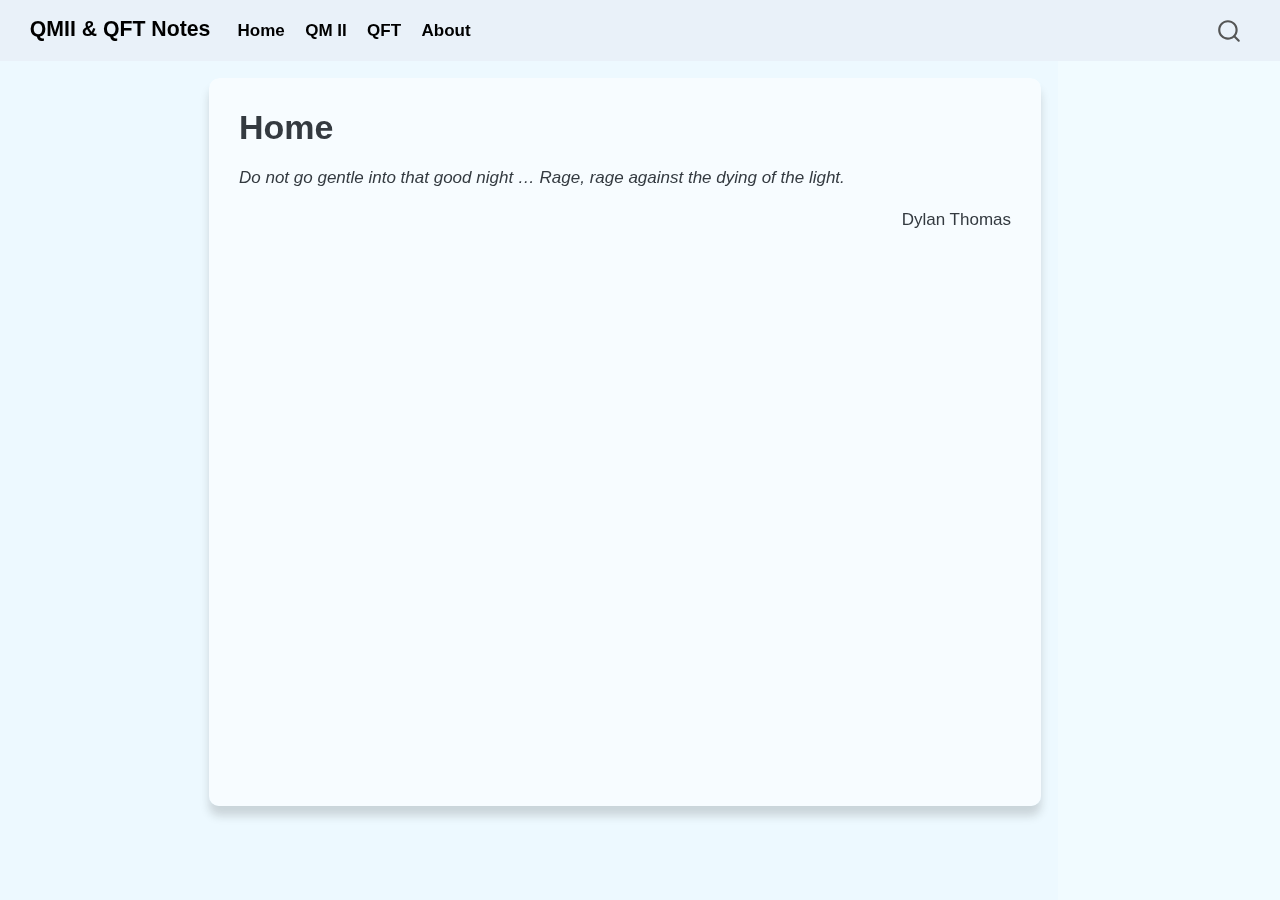
<file: docs/index.html>
<!DOCTYPE html>
<html xmlns="http://www.w3.org/1999/xhtml" lang="en" xml:lang="en"><head>

<meta charset="utf-8">
<meta name="generator" content="quarto-1.7.32">

<meta name="viewport" content="width=device-width, initial-scale=1.0, user-scalable=yes">


<title>Home – QMII &amp; QFT Notes</title>
<style>
code{white-space: pre-wrap;}
span.smallcaps{font-variant: small-caps;}
div.columns{display: flex; gap: min(4vw, 1.5em);}
div.column{flex: auto; overflow-x: auto;}
div.hanging-indent{margin-left: 1.5em; text-indent: -1.5em;}
ul.task-list{list-style: none;}
ul.task-list li input[type="checkbox"] {
  width: 0.8em;
  margin: 0 0.8em 0.2em -1em; /* quarto-specific, see https://github.com/quarto-dev/quarto-cli/issues/4556 */ 
  vertical-align: middle;
}
</style>


<script src="site_libs/quarto-nav/quarto-nav.js"></script>
<script src="site_libs/clipboard/clipboard.min.js"></script>
<script src="site_libs/quarto-search/autocomplete.umd.js"></script>
<script src="site_libs/quarto-search/fuse.min.js"></script>
<script src="site_libs/quarto-search/quarto-search.js"></script>
<meta name="quarto:offset" content="./">
<script src="site_libs/quarto-html/quarto.js" type="module"></script>
<script src="site_libs/quarto-html/tabsets/tabsets.js" type="module"></script>
<script src="site_libs/quarto-html/popper.min.js"></script>
<script src="site_libs/quarto-html/tippy.umd.min.js"></script>
<script src="site_libs/quarto-html/anchor.min.js"></script>
<link href="site_libs/quarto-html/tippy.css" rel="stylesheet">
<link href="site_libs/quarto-html/quarto-syntax-highlighting-37eea08aefeeee20ff55810ff984fec1.css" rel="stylesheet" id="quarto-text-highlighting-styles">
<script src="site_libs/bootstrap/bootstrap.min.js"></script>
<link href="site_libs/bootstrap/bootstrap-icons.css" rel="stylesheet">
<link href="site_libs/bootstrap/bootstrap-a0970298a9110c67e8397e394bbea20f.min.css" rel="stylesheet" append-hash="true" id="quarto-bootstrap" data-mode="light">
<script id="quarto-search-options" type="application/json">{
  "location": "navbar",
  "copy-button": false,
  "collapse-after": 3,
  "panel-placement": "end",
  "type": "overlay",
  "limit": 50,
  "keyboard-shortcut": [
    "f",
    "/",
    "s"
  ],
  "show-item-context": false,
  "language": {
    "search-no-results-text": "No results",
    "search-matching-documents-text": "matching documents",
    "search-copy-link-title": "Copy link to search",
    "search-hide-matches-text": "Hide additional matches",
    "search-more-match-text": "more match in this document",
    "search-more-matches-text": "more matches in this document",
    "search-clear-button-title": "Clear",
    "search-text-placeholder": "",
    "search-detached-cancel-button-title": "Cancel",
    "search-submit-button-title": "Submit",
    "search-label": "Search"
  }
}</script>


<link rel="stylesheet" href="styles.css">
</head>

<body class="nav-fixed quarto-light">

<div id="quarto-search-results"></div>
  <header id="quarto-header" class="headroom fixed-top">
    <nav class="navbar navbar-expand-lg " data-bs-theme="dark">
      <div class="navbar-container container-fluid">
      <div class="navbar-brand-container mx-auto">
    <a class="navbar-brand" href="./index.html">
    <span class="navbar-title">QMII &amp; QFT Notes</span>
    </a>
  </div>
            <div id="quarto-search" class="" title="Search"></div>
          <button class="navbar-toggler" type="button" data-bs-toggle="collapse" data-bs-target="#navbarCollapse" aria-controls="navbarCollapse" role="menu" aria-expanded="false" aria-label="Toggle navigation" onclick="if (window.quartoToggleHeadroom) { window.quartoToggleHeadroom(); }">
  <span class="navbar-toggler-icon"></span>
</button>
          <div class="collapse navbar-collapse" id="navbarCollapse">
            <ul class="navbar-nav navbar-nav-scroll me-auto">
  <li class="nav-item">
    <a class="nav-link active" href="./index.html" aria-current="page"> 
<span class="menu-text">Home</span></a>
  </li>  
  <li class="nav-item">
    <a class="nav-link" href="./qm2/index.html"> 
<span class="menu-text">QM II</span></a>
  </li>  
  <li class="nav-item">
    <a class="nav-link" href="./qft/index.html"> 
<span class="menu-text">QFT</span></a>
  </li>  
  <li class="nav-item">
    <a class="nav-link" href="./about.html"> 
<span class="menu-text">About</span></a>
  </li>  
</ul>
          </div> <!-- /navcollapse -->
            <div class="quarto-navbar-tools">
</div>
      </div> <!-- /container-fluid -->
    </nav>
</header>
<!-- content -->
<div id="quarto-content" class="quarto-container page-columns page-rows-contents page-layout-article page-navbar">
<!-- sidebar -->
<!-- margin-sidebar -->
    <div id="quarto-margin-sidebar" class="sidebar margin-sidebar zindex-bottom">
        
    </div>
<!-- main -->
<main class="content" id="quarto-document-content">

<header id="title-block-header" class="quarto-title-block default">
<div class="quarto-title">
<h1 class="title">Home</h1>
</div>



<div class="quarto-title-meta">

    
  
    
  </div>
  


</header>


<p><em>Do not go gentle into that good night … Rage, rage against the dying of the light.</em></p>
<div style="text-align: right;">
Dylan Thomas
</div>



</main> <!-- /main -->
<script id="quarto-html-after-body" type="application/javascript">
  window.document.addEventListener("DOMContentLoaded", function (event) {
    const icon = "";
    const anchorJS = new window.AnchorJS();
    anchorJS.options = {
      placement: 'right',
      icon: icon
    };
    anchorJS.add('.anchored');
    const isCodeAnnotation = (el) => {
      for (const clz of el.classList) {
        if (clz.startsWith('code-annotation-')) {                     
          return true;
        }
      }
      return false;
    }
    const onCopySuccess = function(e) {
      // button target
      const button = e.trigger;
      // don't keep focus
      button.blur();
      // flash "checked"
      button.classList.add('code-copy-button-checked');
      var currentTitle = button.getAttribute("title");
      button.setAttribute("title", "Copied!");
      let tooltip;
      if (window.bootstrap) {
        button.setAttribute("data-bs-toggle", "tooltip");
        button.setAttribute("data-bs-placement", "left");
        button.setAttribute("data-bs-title", "Copied!");
        tooltip = new bootstrap.Tooltip(button, 
          { trigger: "manual", 
            customClass: "code-copy-button-tooltip",
            offset: [0, -8]});
        tooltip.show();    
      }
      setTimeout(function() {
        if (tooltip) {
          tooltip.hide();
          button.removeAttribute("data-bs-title");
          button.removeAttribute("data-bs-toggle");
          button.removeAttribute("data-bs-placement");
        }
        button.setAttribute("title", currentTitle);
        button.classList.remove('code-copy-button-checked');
      }, 1000);
      // clear code selection
      e.clearSelection();
    }
    const getTextToCopy = function(trigger) {
        const codeEl = trigger.previousElementSibling.cloneNode(true);
        for (const childEl of codeEl.children) {
          if (isCodeAnnotation(childEl)) {
            childEl.remove();
          }
        }
        return codeEl.innerText;
    }
    const clipboard = new window.ClipboardJS('.code-copy-button:not([data-in-quarto-modal])', {
      text: getTextToCopy
    });
    clipboard.on('success', onCopySuccess);
    if (window.document.getElementById('quarto-embedded-source-code-modal')) {
      const clipboardModal = new window.ClipboardJS('.code-copy-button[data-in-quarto-modal]', {
        text: getTextToCopy,
        container: window.document.getElementById('quarto-embedded-source-code-modal')
      });
      clipboardModal.on('success', onCopySuccess);
    }
      var localhostRegex = new RegExp(/^(?:http|https):\/\/localhost\:?[0-9]*\//);
      var mailtoRegex = new RegExp(/^mailto:/);
        var filterRegex = new RegExp("https:\/\/zty624\.github\.io\/qm2qft");
      var isInternal = (href) => {
          return filterRegex.test(href) || localhostRegex.test(href) || mailtoRegex.test(href);
      }
      // Inspect non-navigation links and adorn them if external
     var links = window.document.querySelectorAll('a[href]:not(.nav-link):not(.navbar-brand):not(.toc-action):not(.sidebar-link):not(.sidebar-item-toggle):not(.pagination-link):not(.no-external):not([aria-hidden]):not(.dropdown-item):not(.quarto-navigation-tool):not(.about-link)');
      for (var i=0; i<links.length; i++) {
        const link = links[i];
        if (!isInternal(link.href)) {
          // undo the damage that might have been done by quarto-nav.js in the case of
          // links that we want to consider external
          if (link.dataset.originalHref !== undefined) {
            link.href = link.dataset.originalHref;
          }
        }
      }
    function tippyHover(el, contentFn, onTriggerFn, onUntriggerFn) {
      const config = {
        allowHTML: true,
        maxWidth: 500,
        delay: 100,
        arrow: false,
        appendTo: function(el) {
            return el.parentElement;
        },
        interactive: true,
        interactiveBorder: 10,
        theme: 'quarto',
        placement: 'bottom-start',
      };
      if (contentFn) {
        config.content = contentFn;
      }
      if (onTriggerFn) {
        config.onTrigger = onTriggerFn;
      }
      if (onUntriggerFn) {
        config.onUntrigger = onUntriggerFn;
      }
      window.tippy(el, config); 
    }
    const noterefs = window.document.querySelectorAll('a[role="doc-noteref"]');
    for (var i=0; i<noterefs.length; i++) {
      const ref = noterefs[i];
      tippyHover(ref, function() {
        // use id or data attribute instead here
        let href = ref.getAttribute('data-footnote-href') || ref.getAttribute('href');
        try { href = new URL(href).hash; } catch {}
        const id = href.replace(/^#\/?/, "");
        const note = window.document.getElementById(id);
        if (note) {
          return note.innerHTML;
        } else {
          return "";
        }
      });
    }
    const xrefs = window.document.querySelectorAll('a.quarto-xref');
    const processXRef = (id, note) => {
      // Strip column container classes
      const stripColumnClz = (el) => {
        el.classList.remove("page-full", "page-columns");
        if (el.children) {
          for (const child of el.children) {
            stripColumnClz(child);
          }
        }
      }
      stripColumnClz(note)
      if (id === null || id.startsWith('sec-')) {
        // Special case sections, only their first couple elements
        const container = document.createElement("div");
        if (note.children && note.children.length > 2) {
          container.appendChild(note.children[0].cloneNode(true));
          for (let i = 1; i < note.children.length; i++) {
            const child = note.children[i];
            if (child.tagName === "P" && child.innerText === "") {
              continue;
            } else {
              container.appendChild(child.cloneNode(true));
              break;
            }
          }
          if (window.Quarto?.typesetMath) {
            window.Quarto.typesetMath(container);
          }
          return container.innerHTML
        } else {
          if (window.Quarto?.typesetMath) {
            window.Quarto.typesetMath(note);
          }
          return note.innerHTML;
        }
      } else {
        // Remove any anchor links if they are present
        const anchorLink = note.querySelector('a.anchorjs-link');
        if (anchorLink) {
          anchorLink.remove();
        }
        if (window.Quarto?.typesetMath) {
          window.Quarto.typesetMath(note);
        }
        if (note.classList.contains("callout")) {
          return note.outerHTML;
        } else {
          return note.innerHTML;
        }
      }
    }
    for (var i=0; i<xrefs.length; i++) {
      const xref = xrefs[i];
      tippyHover(xref, undefined, function(instance) {
        instance.disable();
        let url = xref.getAttribute('href');
        let hash = undefined; 
        if (url.startsWith('#')) {
          hash = url;
        } else {
          try { hash = new URL(url).hash; } catch {}
        }
        if (hash) {
          const id = hash.replace(/^#\/?/, "");
          const note = window.document.getElementById(id);
          if (note !== null) {
            try {
              const html = processXRef(id, note.cloneNode(true));
              instance.setContent(html);
            } finally {
              instance.enable();
              instance.show();
            }
          } else {
            // See if we can fetch this
            fetch(url.split('#')[0])
            .then(res => res.text())
            .then(html => {
              const parser = new DOMParser();
              const htmlDoc = parser.parseFromString(html, "text/html");
              const note = htmlDoc.getElementById(id);
              if (note !== null) {
                const html = processXRef(id, note);
                instance.setContent(html);
              } 
            }).finally(() => {
              instance.enable();
              instance.show();
            });
          }
        } else {
          // See if we can fetch a full url (with no hash to target)
          // This is a special case and we should probably do some content thinning / targeting
          fetch(url)
          .then(res => res.text())
          .then(html => {
            const parser = new DOMParser();
            const htmlDoc = parser.parseFromString(html, "text/html");
            const note = htmlDoc.querySelector('main.content');
            if (note !== null) {
              // This should only happen for chapter cross references
              // (since there is no id in the URL)
              // remove the first header
              if (note.children.length > 0 && note.children[0].tagName === "HEADER") {
                note.children[0].remove();
              }
              const html = processXRef(null, note);
              instance.setContent(html);
            } 
          }).finally(() => {
            instance.enable();
            instance.show();
          });
        }
      }, function(instance) {
      });
    }
        let selectedAnnoteEl;
        const selectorForAnnotation = ( cell, annotation) => {
          let cellAttr = 'data-code-cell="' + cell + '"';
          let lineAttr = 'data-code-annotation="' +  annotation + '"';
          const selector = 'span[' + cellAttr + '][' + lineAttr + ']';
          return selector;
        }
        const selectCodeLines = (annoteEl) => {
          const doc = window.document;
          const targetCell = annoteEl.getAttribute("data-target-cell");
          const targetAnnotation = annoteEl.getAttribute("data-target-annotation");
          const annoteSpan = window.document.querySelector(selectorForAnnotation(targetCell, targetAnnotation));
          const lines = annoteSpan.getAttribute("data-code-lines").split(",");
          const lineIds = lines.map((line) => {
            return targetCell + "-" + line;
          })
          let top = null;
          let height = null;
          let parent = null;
          if (lineIds.length > 0) {
              //compute the position of the single el (top and bottom and make a div)
              const el = window.document.getElementById(lineIds[0]);
              top = el.offsetTop;
              height = el.offsetHeight;
              parent = el.parentElement.parentElement;
            if (lineIds.length > 1) {
              const lastEl = window.document.getElementById(lineIds[lineIds.length - 1]);
              const bottom = lastEl.offsetTop + lastEl.offsetHeight;
              height = bottom - top;
            }
            if (top !== null && height !== null && parent !== null) {
              // cook up a div (if necessary) and position it 
              let div = window.document.getElementById("code-annotation-line-highlight");
              if (div === null) {
                div = window.document.createElement("div");
                div.setAttribute("id", "code-annotation-line-highlight");
                div.style.position = 'absolute';
                parent.appendChild(div);
              }
              div.style.top = top - 2 + "px";
              div.style.height = height + 4 + "px";
              div.style.left = 0;
              let gutterDiv = window.document.getElementById("code-annotation-line-highlight-gutter");
              if (gutterDiv === null) {
                gutterDiv = window.document.createElement("div");
                gutterDiv.setAttribute("id", "code-annotation-line-highlight-gutter");
                gutterDiv.style.position = 'absolute';
                const codeCell = window.document.getElementById(targetCell);
                const gutter = codeCell.querySelector('.code-annotation-gutter');
                gutter.appendChild(gutterDiv);
              }
              gutterDiv.style.top = top - 2 + "px";
              gutterDiv.style.height = height + 4 + "px";
            }
            selectedAnnoteEl = annoteEl;
          }
        };
        const unselectCodeLines = () => {
          const elementsIds = ["code-annotation-line-highlight", "code-annotation-line-highlight-gutter"];
          elementsIds.forEach((elId) => {
            const div = window.document.getElementById(elId);
            if (div) {
              div.remove();
            }
          });
          selectedAnnoteEl = undefined;
        };
          // Handle positioning of the toggle
      window.addEventListener(
        "resize",
        throttle(() => {
          elRect = undefined;
          if (selectedAnnoteEl) {
            selectCodeLines(selectedAnnoteEl);
          }
        }, 10)
      );
      function throttle(fn, ms) {
      let throttle = false;
      let timer;
        return (...args) => {
          if(!throttle) { // first call gets through
              fn.apply(this, args);
              throttle = true;
          } else { // all the others get throttled
              if(timer) clearTimeout(timer); // cancel #2
              timer = setTimeout(() => {
                fn.apply(this, args);
                timer = throttle = false;
              }, ms);
          }
        };
      }
        // Attach click handler to the DT
        const annoteDls = window.document.querySelectorAll('dt[data-target-cell]');
        for (const annoteDlNode of annoteDls) {
          annoteDlNode.addEventListener('click', (event) => {
            const clickedEl = event.target;
            if (clickedEl !== selectedAnnoteEl) {
              unselectCodeLines();
              const activeEl = window.document.querySelector('dt[data-target-cell].code-annotation-active');
              if (activeEl) {
                activeEl.classList.remove('code-annotation-active');
              }
              selectCodeLines(clickedEl);
              clickedEl.classList.add('code-annotation-active');
            } else {
              // Unselect the line
              unselectCodeLines();
              clickedEl.classList.remove('code-annotation-active');
            }
          });
        }
    const findCites = (el) => {
      const parentEl = el.parentElement;
      if (parentEl) {
        const cites = parentEl.dataset.cites;
        if (cites) {
          return {
            el,
            cites: cites.split(' ')
          };
        } else {
          return findCites(el.parentElement)
        }
      } else {
        return undefined;
      }
    };
    var bibliorefs = window.document.querySelectorAll('a[role="doc-biblioref"]');
    for (var i=0; i<bibliorefs.length; i++) {
      const ref = bibliorefs[i];
      const citeInfo = findCites(ref);
      if (citeInfo) {
        tippyHover(citeInfo.el, function() {
          var popup = window.document.createElement('div');
          citeInfo.cites.forEach(function(cite) {
            var citeDiv = window.document.createElement('div');
            citeDiv.classList.add('hanging-indent');
            citeDiv.classList.add('csl-entry');
            var biblioDiv = window.document.getElementById('ref-' + cite);
            if (biblioDiv) {
              citeDiv.innerHTML = biblioDiv.innerHTML;
            }
            popup.appendChild(citeDiv);
          });
          return popup.innerHTML;
        });
      }
    }
  });
  </script>
</div> <!-- /content -->




</body></html>
</file>
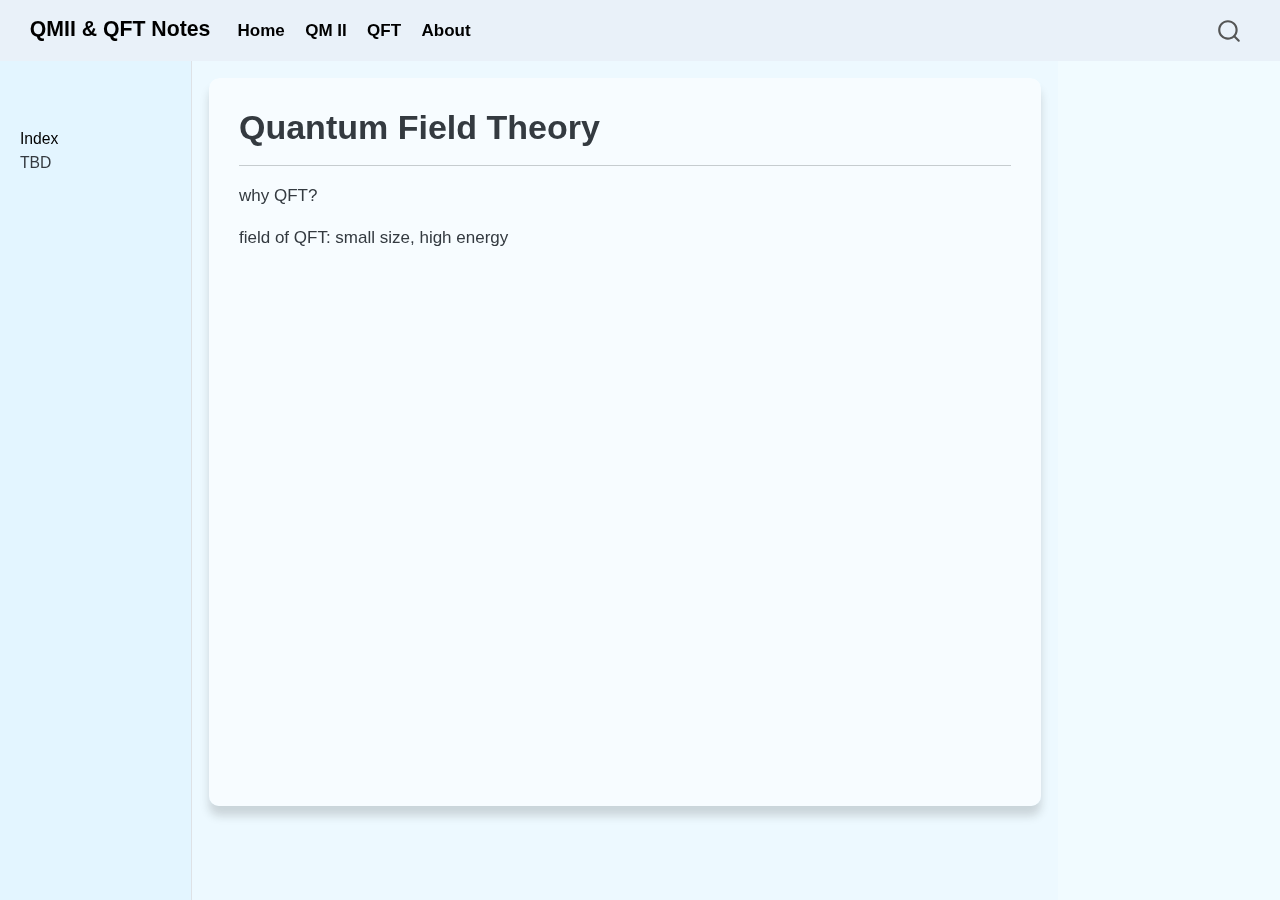
<file: docs/qft/index.html>
<!DOCTYPE html>
<html xmlns="http://www.w3.org/1999/xhtml" lang="en" xml:lang="en"><head>

<meta charset="utf-8">
<meta name="generator" content="quarto-1.7.32">

<meta name="viewport" content="width=device-width, initial-scale=1.0, user-scalable=yes">


<title>Quantum Field Theory – QMII &amp; QFT Notes</title>
<style>
code{white-space: pre-wrap;}
span.smallcaps{font-variant: small-caps;}
div.columns{display: flex; gap: min(4vw, 1.5em);}
div.column{flex: auto; overflow-x: auto;}
div.hanging-indent{margin-left: 1.5em; text-indent: -1.5em;}
ul.task-list{list-style: none;}
ul.task-list li input[type="checkbox"] {
  width: 0.8em;
  margin: 0 0.8em 0.2em -1em; /* quarto-specific, see https://github.com/quarto-dev/quarto-cli/issues/4556 */ 
  vertical-align: middle;
}
</style>


<script src="../site_libs/quarto-nav/quarto-nav.js"></script>
<script src="../site_libs/clipboard/clipboard.min.js"></script>
<script src="../site_libs/quarto-search/autocomplete.umd.js"></script>
<script src="../site_libs/quarto-search/fuse.min.js"></script>
<script src="../site_libs/quarto-search/quarto-search.js"></script>
<meta name="quarto:offset" content="../">
<script src="../site_libs/quarto-html/quarto.js" type="module"></script>
<script src="../site_libs/quarto-html/tabsets/tabsets.js" type="module"></script>
<script src="../site_libs/quarto-html/popper.min.js"></script>
<script src="../site_libs/quarto-html/tippy.umd.min.js"></script>
<script src="../site_libs/quarto-html/anchor.min.js"></script>
<link href="../site_libs/quarto-html/tippy.css" rel="stylesheet">
<link href="../site_libs/quarto-html/quarto-syntax-highlighting-37eea08aefeeee20ff55810ff984fec1.css" rel="stylesheet" id="quarto-text-highlighting-styles">
<script src="../site_libs/bootstrap/bootstrap.min.js"></script>
<link href="../site_libs/bootstrap/bootstrap-icons.css" rel="stylesheet">
<link href="../site_libs/bootstrap/bootstrap-a0970298a9110c67e8397e394bbea20f.min.css" rel="stylesheet" append-hash="true" id="quarto-bootstrap" data-mode="light">
<script id="quarto-search-options" type="application/json">{
  "location": "navbar",
  "copy-button": false,
  "collapse-after": 3,
  "panel-placement": "end",
  "type": "overlay",
  "limit": 50,
  "keyboard-shortcut": [
    "f",
    "/",
    "s"
  ],
  "show-item-context": false,
  "language": {
    "search-no-results-text": "No results",
    "search-matching-documents-text": "matching documents",
    "search-copy-link-title": "Copy link to search",
    "search-hide-matches-text": "Hide additional matches",
    "search-more-match-text": "more match in this document",
    "search-more-matches-text": "more matches in this document",
    "search-clear-button-title": "Clear",
    "search-text-placeholder": "",
    "search-detached-cancel-button-title": "Cancel",
    "search-submit-button-title": "Submit",
    "search-label": "Search"
  }
}</script>


<link rel="stylesheet" href="../styles.css">
</head>

<body class="nav-sidebar docked nav-fixed quarto-light">

<div id="quarto-search-results"></div>
  <header id="quarto-header" class="headroom fixed-top">
    <nav class="navbar navbar-expand-lg " data-bs-theme="dark">
      <div class="navbar-container container-fluid">
      <div class="navbar-brand-container mx-auto">
    <a class="navbar-brand" href="../index.html">
    <span class="navbar-title">QMII &amp; QFT Notes</span>
    </a>
  </div>
            <div id="quarto-search" class="" title="Search"></div>
          <button class="navbar-toggler" type="button" data-bs-toggle="collapse" data-bs-target="#navbarCollapse" aria-controls="navbarCollapse" role="menu" aria-expanded="false" aria-label="Toggle navigation" onclick="if (window.quartoToggleHeadroom) { window.quartoToggleHeadroom(); }">
  <span class="navbar-toggler-icon"></span>
</button>
          <div class="collapse navbar-collapse" id="navbarCollapse">
            <ul class="navbar-nav navbar-nav-scroll me-auto">
  <li class="nav-item">
    <a class="nav-link" href="../index.html"> 
<span class="menu-text">Home</span></a>
  </li>  
  <li class="nav-item">
    <a class="nav-link" href="../qm2/index.html"> 
<span class="menu-text">QM II</span></a>
  </li>  
  <li class="nav-item">
    <a class="nav-link active" href="../qft/index.html" aria-current="page"> 
<span class="menu-text">QFT</span></a>
  </li>  
  <li class="nav-item">
    <a class="nav-link" href="../about.html"> 
<span class="menu-text">About</span></a>
  </li>  
</ul>
          </div> <!-- /navcollapse -->
            <div class="quarto-navbar-tools">
</div>
      </div> <!-- /container-fluid -->
    </nav>
  <nav class="quarto-secondary-nav">
    <div class="container-fluid d-flex">
      <button type="button" class="quarto-btn-toggle btn" data-bs-toggle="collapse" role="button" data-bs-target=".quarto-sidebar-collapse-item" aria-controls="quarto-sidebar" aria-expanded="false" aria-label="Toggle sidebar navigation" onclick="if (window.quartoToggleHeadroom) { window.quartoToggleHeadroom(); }">
        <i class="bi bi-layout-text-sidebar-reverse"></i>
      </button>
        <nav class="quarto-page-breadcrumbs" aria-label="breadcrumb"><ol class="breadcrumb"><li class="breadcrumb-item"><a href="../qft/index.html">Index</a></li></ol></nav>
        <a class="flex-grow-1" role="navigation" data-bs-toggle="collapse" data-bs-target=".quarto-sidebar-collapse-item" aria-controls="quarto-sidebar" aria-expanded="false" aria-label="Toggle sidebar navigation" onclick="if (window.quartoToggleHeadroom) { window.quartoToggleHeadroom(); }">      
        </a>
      <button type="button" class="btn quarto-search-button" aria-label="Search" onclick="window.quartoOpenSearch();">
        <i class="bi bi-search"></i>
      </button>
    </div>
  </nav>
</header>
<!-- content -->
<div id="quarto-content" class="quarto-container page-columns page-rows-contents page-layout-article page-navbar">
<!-- sidebar -->
  <nav id="quarto-sidebar" class="sidebar collapse collapse-horizontal quarto-sidebar-collapse-item sidebar-navigation docked overflow-auto">
        <div class="mt-2 flex-shrink-0 align-items-center">
        <div class="sidebar-search">
        <div id="quarto-search" class="" title="Search"></div>
        </div>
        </div>
    <div class="sidebar-menu-container"> 
    <ul class="list-unstyled mt-1">
        <li class="sidebar-item">
  <div class="sidebar-item-container"> 
  <a href="../qft/index.html" class="sidebar-item-text sidebar-link active">
 <span class="menu-text">Index</span></a>
  </div>
</li>
        <li class="sidebar-item">
 <span class="menu-text">TBD</span>
  </li>
    </ul>
    </div>
</nav>
<div id="quarto-sidebar-glass" class="quarto-sidebar-collapse-item" data-bs-toggle="collapse" data-bs-target=".quarto-sidebar-collapse-item"></div>
<!-- margin-sidebar -->
    <div id="quarto-margin-sidebar" class="sidebar margin-sidebar zindex-bottom">
        
    </div>
<!-- main -->
<main class="content" id="quarto-document-content">

<header id="title-block-header" class="quarto-title-block default">
<div class="quarto-title">
<h1 class="title">Quantum Field Theory</h1>
</div>



<div class="quarto-title-meta">

    
  
    
  </div>
  


</header>


<hr>
<p>why QFT?</p>
<p>field of QFT: small size, high energy</p>



</main> <!-- /main -->
<script id="quarto-html-after-body" type="application/javascript">
  window.document.addEventListener("DOMContentLoaded", function (event) {
    const icon = "";
    const anchorJS = new window.AnchorJS();
    anchorJS.options = {
      placement: 'right',
      icon: icon
    };
    anchorJS.add('.anchored');
    const isCodeAnnotation = (el) => {
      for (const clz of el.classList) {
        if (clz.startsWith('code-annotation-')) {                     
          return true;
        }
      }
      return false;
    }
    const onCopySuccess = function(e) {
      // button target
      const button = e.trigger;
      // don't keep focus
      button.blur();
      // flash "checked"
      button.classList.add('code-copy-button-checked');
      var currentTitle = button.getAttribute("title");
      button.setAttribute("title", "Copied!");
      let tooltip;
      if (window.bootstrap) {
        button.setAttribute("data-bs-toggle", "tooltip");
        button.setAttribute("data-bs-placement", "left");
        button.setAttribute("data-bs-title", "Copied!");
        tooltip = new bootstrap.Tooltip(button, 
          { trigger: "manual", 
            customClass: "code-copy-button-tooltip",
            offset: [0, -8]});
        tooltip.show();    
      }
      setTimeout(function() {
        if (tooltip) {
          tooltip.hide();
          button.removeAttribute("data-bs-title");
          button.removeAttribute("data-bs-toggle");
          button.removeAttribute("data-bs-placement");
        }
        button.setAttribute("title", currentTitle);
        button.classList.remove('code-copy-button-checked');
      }, 1000);
      // clear code selection
      e.clearSelection();
    }
    const getTextToCopy = function(trigger) {
        const codeEl = trigger.previousElementSibling.cloneNode(true);
        for (const childEl of codeEl.children) {
          if (isCodeAnnotation(childEl)) {
            childEl.remove();
          }
        }
        return codeEl.innerText;
    }
    const clipboard = new window.ClipboardJS('.code-copy-button:not([data-in-quarto-modal])', {
      text: getTextToCopy
    });
    clipboard.on('success', onCopySuccess);
    if (window.document.getElementById('quarto-embedded-source-code-modal')) {
      const clipboardModal = new window.ClipboardJS('.code-copy-button[data-in-quarto-modal]', {
        text: getTextToCopy,
        container: window.document.getElementById('quarto-embedded-source-code-modal')
      });
      clipboardModal.on('success', onCopySuccess);
    }
      var localhostRegex = new RegExp(/^(?:http|https):\/\/localhost\:?[0-9]*\//);
      var mailtoRegex = new RegExp(/^mailto:/);
        var filterRegex = new RegExp("https:\/\/zty624\.github\.io\/qm2qft");
      var isInternal = (href) => {
          return filterRegex.test(href) || localhostRegex.test(href) || mailtoRegex.test(href);
      }
      // Inspect non-navigation links and adorn them if external
     var links = window.document.querySelectorAll('a[href]:not(.nav-link):not(.navbar-brand):not(.toc-action):not(.sidebar-link):not(.sidebar-item-toggle):not(.pagination-link):not(.no-external):not([aria-hidden]):not(.dropdown-item):not(.quarto-navigation-tool):not(.about-link)');
      for (var i=0; i<links.length; i++) {
        const link = links[i];
        if (!isInternal(link.href)) {
          // undo the damage that might have been done by quarto-nav.js in the case of
          // links that we want to consider external
          if (link.dataset.originalHref !== undefined) {
            link.href = link.dataset.originalHref;
          }
        }
      }
    function tippyHover(el, contentFn, onTriggerFn, onUntriggerFn) {
      const config = {
        allowHTML: true,
        maxWidth: 500,
        delay: 100,
        arrow: false,
        appendTo: function(el) {
            return el.parentElement;
        },
        interactive: true,
        interactiveBorder: 10,
        theme: 'quarto',
        placement: 'bottom-start',
      };
      if (contentFn) {
        config.content = contentFn;
      }
      if (onTriggerFn) {
        config.onTrigger = onTriggerFn;
      }
      if (onUntriggerFn) {
        config.onUntrigger = onUntriggerFn;
      }
      window.tippy(el, config); 
    }
    const noterefs = window.document.querySelectorAll('a[role="doc-noteref"]');
    for (var i=0; i<noterefs.length; i++) {
      const ref = noterefs[i];
      tippyHover(ref, function() {
        // use id or data attribute instead here
        let href = ref.getAttribute('data-footnote-href') || ref.getAttribute('href');
        try { href = new URL(href).hash; } catch {}
        const id = href.replace(/^#\/?/, "");
        const note = window.document.getElementById(id);
        if (note) {
          return note.innerHTML;
        } else {
          return "";
        }
      });
    }
    const xrefs = window.document.querySelectorAll('a.quarto-xref');
    const processXRef = (id, note) => {
      // Strip column container classes
      const stripColumnClz = (el) => {
        el.classList.remove("page-full", "page-columns");
        if (el.children) {
          for (const child of el.children) {
            stripColumnClz(child);
          }
        }
      }
      stripColumnClz(note)
      if (id === null || id.startsWith('sec-')) {
        // Special case sections, only their first couple elements
        const container = document.createElement("div");
        if (note.children && note.children.length > 2) {
          container.appendChild(note.children[0].cloneNode(true));
          for (let i = 1; i < note.children.length; i++) {
            const child = note.children[i];
            if (child.tagName === "P" && child.innerText === "") {
              continue;
            } else {
              container.appendChild(child.cloneNode(true));
              break;
            }
          }
          if (window.Quarto?.typesetMath) {
            window.Quarto.typesetMath(container);
          }
          return container.innerHTML
        } else {
          if (window.Quarto?.typesetMath) {
            window.Quarto.typesetMath(note);
          }
          return note.innerHTML;
        }
      } else {
        // Remove any anchor links if they are present
        const anchorLink = note.querySelector('a.anchorjs-link');
        if (anchorLink) {
          anchorLink.remove();
        }
        if (window.Quarto?.typesetMath) {
          window.Quarto.typesetMath(note);
        }
        if (note.classList.contains("callout")) {
          return note.outerHTML;
        } else {
          return note.innerHTML;
        }
      }
    }
    for (var i=0; i<xrefs.length; i++) {
      const xref = xrefs[i];
      tippyHover(xref, undefined, function(instance) {
        instance.disable();
        let url = xref.getAttribute('href');
        let hash = undefined; 
        if (url.startsWith('#')) {
          hash = url;
        } else {
          try { hash = new URL(url).hash; } catch {}
        }
        if (hash) {
          const id = hash.replace(/^#\/?/, "");
          const note = window.document.getElementById(id);
          if (note !== null) {
            try {
              const html = processXRef(id, note.cloneNode(true));
              instance.setContent(html);
            } finally {
              instance.enable();
              instance.show();
            }
          } else {
            // See if we can fetch this
            fetch(url.split('#')[0])
            .then(res => res.text())
            .then(html => {
              const parser = new DOMParser();
              const htmlDoc = parser.parseFromString(html, "text/html");
              const note = htmlDoc.getElementById(id);
              if (note !== null) {
                const html = processXRef(id, note);
                instance.setContent(html);
              } 
            }).finally(() => {
              instance.enable();
              instance.show();
            });
          }
        } else {
          // See if we can fetch a full url (with no hash to target)
          // This is a special case and we should probably do some content thinning / targeting
          fetch(url)
          .then(res => res.text())
          .then(html => {
            const parser = new DOMParser();
            const htmlDoc = parser.parseFromString(html, "text/html");
            const note = htmlDoc.querySelector('main.content');
            if (note !== null) {
              // This should only happen for chapter cross references
              // (since there is no id in the URL)
              // remove the first header
              if (note.children.length > 0 && note.children[0].tagName === "HEADER") {
                note.children[0].remove();
              }
              const html = processXRef(null, note);
              instance.setContent(html);
            } 
          }).finally(() => {
            instance.enable();
            instance.show();
          });
        }
      }, function(instance) {
      });
    }
        let selectedAnnoteEl;
        const selectorForAnnotation = ( cell, annotation) => {
          let cellAttr = 'data-code-cell="' + cell + '"';
          let lineAttr = 'data-code-annotation="' +  annotation + '"';
          const selector = 'span[' + cellAttr + '][' + lineAttr + ']';
          return selector;
        }
        const selectCodeLines = (annoteEl) => {
          const doc = window.document;
          const targetCell = annoteEl.getAttribute("data-target-cell");
          const targetAnnotation = annoteEl.getAttribute("data-target-annotation");
          const annoteSpan = window.document.querySelector(selectorForAnnotation(targetCell, targetAnnotation));
          const lines = annoteSpan.getAttribute("data-code-lines").split(",");
          const lineIds = lines.map((line) => {
            return targetCell + "-" + line;
          })
          let top = null;
          let height = null;
          let parent = null;
          if (lineIds.length > 0) {
              //compute the position of the single el (top and bottom and make a div)
              const el = window.document.getElementById(lineIds[0]);
              top = el.offsetTop;
              height = el.offsetHeight;
              parent = el.parentElement.parentElement;
            if (lineIds.length > 1) {
              const lastEl = window.document.getElementById(lineIds[lineIds.length - 1]);
              const bottom = lastEl.offsetTop + lastEl.offsetHeight;
              height = bottom - top;
            }
            if (top !== null && height !== null && parent !== null) {
              // cook up a div (if necessary) and position it 
              let div = window.document.getElementById("code-annotation-line-highlight");
              if (div === null) {
                div = window.document.createElement("div");
                div.setAttribute("id", "code-annotation-line-highlight");
                div.style.position = 'absolute';
                parent.appendChild(div);
              }
              div.style.top = top - 2 + "px";
              div.style.height = height + 4 + "px";
              div.style.left = 0;
              let gutterDiv = window.document.getElementById("code-annotation-line-highlight-gutter");
              if (gutterDiv === null) {
                gutterDiv = window.document.createElement("div");
                gutterDiv.setAttribute("id", "code-annotation-line-highlight-gutter");
                gutterDiv.style.position = 'absolute';
                const codeCell = window.document.getElementById(targetCell);
                const gutter = codeCell.querySelector('.code-annotation-gutter');
                gutter.appendChild(gutterDiv);
              }
              gutterDiv.style.top = top - 2 + "px";
              gutterDiv.style.height = height + 4 + "px";
            }
            selectedAnnoteEl = annoteEl;
          }
        };
        const unselectCodeLines = () => {
          const elementsIds = ["code-annotation-line-highlight", "code-annotation-line-highlight-gutter"];
          elementsIds.forEach((elId) => {
            const div = window.document.getElementById(elId);
            if (div) {
              div.remove();
            }
          });
          selectedAnnoteEl = undefined;
        };
          // Handle positioning of the toggle
      window.addEventListener(
        "resize",
        throttle(() => {
          elRect = undefined;
          if (selectedAnnoteEl) {
            selectCodeLines(selectedAnnoteEl);
          }
        }, 10)
      );
      function throttle(fn, ms) {
      let throttle = false;
      let timer;
        return (...args) => {
          if(!throttle) { // first call gets through
              fn.apply(this, args);
              throttle = true;
          } else { // all the others get throttled
              if(timer) clearTimeout(timer); // cancel #2
              timer = setTimeout(() => {
                fn.apply(this, args);
                timer = throttle = false;
              }, ms);
          }
        };
      }
        // Attach click handler to the DT
        const annoteDls = window.document.querySelectorAll('dt[data-target-cell]');
        for (const annoteDlNode of annoteDls) {
          annoteDlNode.addEventListener('click', (event) => {
            const clickedEl = event.target;
            if (clickedEl !== selectedAnnoteEl) {
              unselectCodeLines();
              const activeEl = window.document.querySelector('dt[data-target-cell].code-annotation-active');
              if (activeEl) {
                activeEl.classList.remove('code-annotation-active');
              }
              selectCodeLines(clickedEl);
              clickedEl.classList.add('code-annotation-active');
            } else {
              // Unselect the line
              unselectCodeLines();
              clickedEl.classList.remove('code-annotation-active');
            }
          });
        }
    const findCites = (el) => {
      const parentEl = el.parentElement;
      if (parentEl) {
        const cites = parentEl.dataset.cites;
        if (cites) {
          return {
            el,
            cites: cites.split(' ')
          };
        } else {
          return findCites(el.parentElement)
        }
      } else {
        return undefined;
      }
    };
    var bibliorefs = window.document.querySelectorAll('a[role="doc-biblioref"]');
    for (var i=0; i<bibliorefs.length; i++) {
      const ref = bibliorefs[i];
      const citeInfo = findCites(ref);
      if (citeInfo) {
        tippyHover(citeInfo.el, function() {
          var popup = window.document.createElement('div');
          citeInfo.cites.forEach(function(cite) {
            var citeDiv = window.document.createElement('div');
            citeDiv.classList.add('hanging-indent');
            citeDiv.classList.add('csl-entry');
            var biblioDiv = window.document.getElementById('ref-' + cite);
            if (biblioDiv) {
              citeDiv.innerHTML = biblioDiv.innerHTML;
            }
            popup.appendChild(citeDiv);
          });
          return popup.innerHTML;
        });
      }
    }
  });
  </script>
</div> <!-- /content -->




</body></html>
</file>
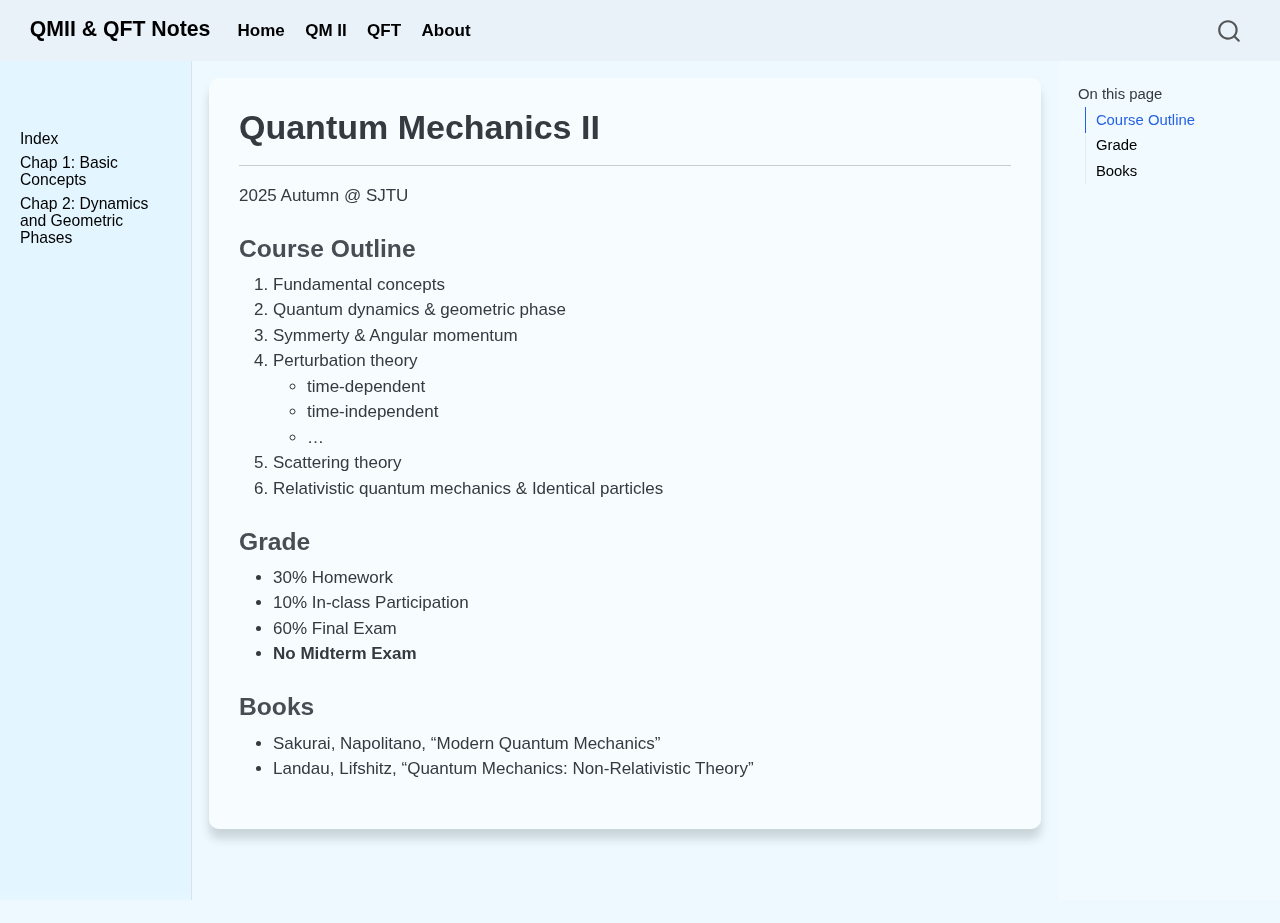
<file: docs/qm2/index.html>
<!DOCTYPE html>
<html xmlns="http://www.w3.org/1999/xhtml" lang="en" xml:lang="en"><head>

<meta charset="utf-8">
<meta name="generator" content="quarto-1.7.32">

<meta name="viewport" content="width=device-width, initial-scale=1.0, user-scalable=yes">


<title>Quantum Mechanics II – QMII &amp; QFT Notes</title>
<style>
code{white-space: pre-wrap;}
span.smallcaps{font-variant: small-caps;}
div.columns{display: flex; gap: min(4vw, 1.5em);}
div.column{flex: auto; overflow-x: auto;}
div.hanging-indent{margin-left: 1.5em; text-indent: -1.5em;}
ul.task-list{list-style: none;}
ul.task-list li input[type="checkbox"] {
  width: 0.8em;
  margin: 0 0.8em 0.2em -1em; /* quarto-specific, see https://github.com/quarto-dev/quarto-cli/issues/4556 */ 
  vertical-align: middle;
}
</style>


<script src="../site_libs/quarto-nav/quarto-nav.js"></script>
<script src="../site_libs/clipboard/clipboard.min.js"></script>
<script src="../site_libs/quarto-search/autocomplete.umd.js"></script>
<script src="../site_libs/quarto-search/fuse.min.js"></script>
<script src="../site_libs/quarto-search/quarto-search.js"></script>
<meta name="quarto:offset" content="../">
<script src="../site_libs/quarto-html/quarto.js" type="module"></script>
<script src="../site_libs/quarto-html/tabsets/tabsets.js" type="module"></script>
<script src="../site_libs/quarto-html/popper.min.js"></script>
<script src="../site_libs/quarto-html/tippy.umd.min.js"></script>
<script src="../site_libs/quarto-html/anchor.min.js"></script>
<link href="../site_libs/quarto-html/tippy.css" rel="stylesheet">
<link href="../site_libs/quarto-html/quarto-syntax-highlighting-37eea08aefeeee20ff55810ff984fec1.css" rel="stylesheet" id="quarto-text-highlighting-styles">
<script src="../site_libs/bootstrap/bootstrap.min.js"></script>
<link href="../site_libs/bootstrap/bootstrap-icons.css" rel="stylesheet">
<link href="../site_libs/bootstrap/bootstrap-a0970298a9110c67e8397e394bbea20f.min.css" rel="stylesheet" append-hash="true" id="quarto-bootstrap" data-mode="light">
<script id="quarto-search-options" type="application/json">{
  "location": "navbar",
  "copy-button": false,
  "collapse-after": 3,
  "panel-placement": "end",
  "type": "overlay",
  "limit": 50,
  "keyboard-shortcut": [
    "f",
    "/",
    "s"
  ],
  "show-item-context": false,
  "language": {
    "search-no-results-text": "No results",
    "search-matching-documents-text": "matching documents",
    "search-copy-link-title": "Copy link to search",
    "search-hide-matches-text": "Hide additional matches",
    "search-more-match-text": "more match in this document",
    "search-more-matches-text": "more matches in this document",
    "search-clear-button-title": "Clear",
    "search-text-placeholder": "",
    "search-detached-cancel-button-title": "Cancel",
    "search-submit-button-title": "Submit",
    "search-label": "Search"
  }
}</script>


<link rel="stylesheet" href="../styles.css">
</head>

<body class="nav-sidebar docked nav-fixed quarto-light">

<div id="quarto-search-results"></div>
  <header id="quarto-header" class="headroom fixed-top">
    <nav class="navbar navbar-expand-lg " data-bs-theme="dark">
      <div class="navbar-container container-fluid">
      <div class="navbar-brand-container mx-auto">
    <a class="navbar-brand" href="../index.html">
    <span class="navbar-title">QMII &amp; QFT Notes</span>
    </a>
  </div>
            <div id="quarto-search" class="" title="Search"></div>
          <button class="navbar-toggler" type="button" data-bs-toggle="collapse" data-bs-target="#navbarCollapse" aria-controls="navbarCollapse" role="menu" aria-expanded="false" aria-label="Toggle navigation" onclick="if (window.quartoToggleHeadroom) { window.quartoToggleHeadroom(); }">
  <span class="navbar-toggler-icon"></span>
</button>
          <div class="collapse navbar-collapse" id="navbarCollapse">
            <ul class="navbar-nav navbar-nav-scroll me-auto">
  <li class="nav-item">
    <a class="nav-link" href="../index.html"> 
<span class="menu-text">Home</span></a>
  </li>  
  <li class="nav-item">
    <a class="nav-link active" href="../qm2/index.html" aria-current="page"> 
<span class="menu-text">QM II</span></a>
  </li>  
  <li class="nav-item">
    <a class="nav-link" href="../qft/index.html"> 
<span class="menu-text">QFT</span></a>
  </li>  
  <li class="nav-item">
    <a class="nav-link" href="../about.html"> 
<span class="menu-text">About</span></a>
  </li>  
</ul>
          </div> <!-- /navcollapse -->
            <div class="quarto-navbar-tools">
</div>
      </div> <!-- /container-fluid -->
    </nav>
  <nav class="quarto-secondary-nav">
    <div class="container-fluid d-flex">
      <button type="button" class="quarto-btn-toggle btn" data-bs-toggle="collapse" role="button" data-bs-target=".quarto-sidebar-collapse-item" aria-controls="quarto-sidebar" aria-expanded="false" aria-label="Toggle sidebar navigation" onclick="if (window.quartoToggleHeadroom) { window.quartoToggleHeadroom(); }">
        <i class="bi bi-layout-text-sidebar-reverse"></i>
      </button>
        <nav class="quarto-page-breadcrumbs" aria-label="breadcrumb"><ol class="breadcrumb"><li class="breadcrumb-item"><a href="../qm2/index.html">Index</a></li></ol></nav>
        <a class="flex-grow-1" role="navigation" data-bs-toggle="collapse" data-bs-target=".quarto-sidebar-collapse-item" aria-controls="quarto-sidebar" aria-expanded="false" aria-label="Toggle sidebar navigation" onclick="if (window.quartoToggleHeadroom) { window.quartoToggleHeadroom(); }">      
        </a>
      <button type="button" class="btn quarto-search-button" aria-label="Search" onclick="window.quartoOpenSearch();">
        <i class="bi bi-search"></i>
      </button>
    </div>
  </nav>
</header>
<!-- content -->
<div id="quarto-content" class="quarto-container page-columns page-rows-contents page-layout-article page-navbar">
<!-- sidebar -->
  <nav id="quarto-sidebar" class="sidebar collapse collapse-horizontal quarto-sidebar-collapse-item sidebar-navigation docked overflow-auto">
        <div class="mt-2 flex-shrink-0 align-items-center">
        <div class="sidebar-search">
        <div id="quarto-search" class="" title="Search"></div>
        </div>
        </div>
    <div class="sidebar-menu-container"> 
    <ul class="list-unstyled mt-1">
        <li class="sidebar-item">
  <div class="sidebar-item-container"> 
  <a href="../qm2/index.html" class="sidebar-item-text sidebar-link active">
 <span class="menu-text">Index</span></a>
  </div>
</li>
        <li class="sidebar-item">
  <div class="sidebar-item-container"> 
  <a href="../qm2/chap1.html" class="sidebar-item-text sidebar-link">
 <span class="menu-text">Chap 1: Basic Concepts</span></a>
  </div>
</li>
        <li class="sidebar-item">
  <div class="sidebar-item-container"> 
  <a href="../qm2/chap2.html" class="sidebar-item-text sidebar-link">
 <span class="menu-text">Chap 2: Dynamics and Geometric Phases</span></a>
  </div>
</li>
    </ul>
    </div>
</nav>
<div id="quarto-sidebar-glass" class="quarto-sidebar-collapse-item" data-bs-toggle="collapse" data-bs-target=".quarto-sidebar-collapse-item"></div>
<!-- margin-sidebar -->
    <div id="quarto-margin-sidebar" class="sidebar margin-sidebar">
        <nav id="TOC" role="doc-toc" class="toc-active">
    <h2 id="toc-title">On this page</h2>
   
  <ul>
  <li><a href="#course-outline" id="toc-course-outline" class="nav-link active" data-scroll-target="#course-outline">Course Outline</a></li>
  <li><a href="#grade" id="toc-grade" class="nav-link" data-scroll-target="#grade">Grade</a></li>
  <li><a href="#books" id="toc-books" class="nav-link" data-scroll-target="#books">Books</a></li>
  </ul>
</nav>
    </div>
<!-- main -->
<main class="content" id="quarto-document-content">

<header id="title-block-header" class="quarto-title-block default">
<div class="quarto-title">
<h1 class="title">Quantum Mechanics II</h1>
</div>



<div class="quarto-title-meta">

    
  
    
  </div>
  


</header>


<hr>
<p>2025 Autumn @ SJTU</p>
<section id="course-outline" class="level3">
<h3 class="anchored" data-anchor-id="course-outline">Course Outline</h3>
<ol type="1">
<li>Fundamental concepts</li>
<li>Quantum dynamics &amp; geometric phase</li>
<li>Symmerty &amp; Angular momentum</li>
<li>Perturbation theory
<ul>
<li>time-dependent</li>
<li>time-independent</li>
<li>…</li>
</ul></li>
<li>Scattering theory</li>
<li>Relativistic quantum mechanics &amp; Identical particles</li>
</ol>
</section>
<section id="grade" class="level3">
<h3 class="anchored" data-anchor-id="grade">Grade</h3>
<ul>
<li>30% Homework</li>
<li>10% In-class Participation</li>
<li>60% Final Exam</li>
<li><strong>No Midterm Exam</strong></li>
</ul>
</section>
<section id="books" class="level3">
<h3 class="anchored" data-anchor-id="books">Books</h3>
<ul>
<li>Sakurai, Napolitano, “Modern Quantum Mechanics”</li>
<li>Landau, Lifshitz, “Quantum Mechanics: Non-Relativistic Theory”</li>
</ul>


</section>

</main> <!-- /main -->
<script id="quarto-html-after-body" type="application/javascript">
  window.document.addEventListener("DOMContentLoaded", function (event) {
    const icon = "";
    const anchorJS = new window.AnchorJS();
    anchorJS.options = {
      placement: 'right',
      icon: icon
    };
    anchorJS.add('.anchored');
    const isCodeAnnotation = (el) => {
      for (const clz of el.classList) {
        if (clz.startsWith('code-annotation-')) {                     
          return true;
        }
      }
      return false;
    }
    const onCopySuccess = function(e) {
      // button target
      const button = e.trigger;
      // don't keep focus
      button.blur();
      // flash "checked"
      button.classList.add('code-copy-button-checked');
      var currentTitle = button.getAttribute("title");
      button.setAttribute("title", "Copied!");
      let tooltip;
      if (window.bootstrap) {
        button.setAttribute("data-bs-toggle", "tooltip");
        button.setAttribute("data-bs-placement", "left");
        button.setAttribute("data-bs-title", "Copied!");
        tooltip = new bootstrap.Tooltip(button, 
          { trigger: "manual", 
            customClass: "code-copy-button-tooltip",
            offset: [0, -8]});
        tooltip.show();    
      }
      setTimeout(function() {
        if (tooltip) {
          tooltip.hide();
          button.removeAttribute("data-bs-title");
          button.removeAttribute("data-bs-toggle");
          button.removeAttribute("data-bs-placement");
        }
        button.setAttribute("title", currentTitle);
        button.classList.remove('code-copy-button-checked');
      }, 1000);
      // clear code selection
      e.clearSelection();
    }
    const getTextToCopy = function(trigger) {
        const codeEl = trigger.previousElementSibling.cloneNode(true);
        for (const childEl of codeEl.children) {
          if (isCodeAnnotation(childEl)) {
            childEl.remove();
          }
        }
        return codeEl.innerText;
    }
    const clipboard = new window.ClipboardJS('.code-copy-button:not([data-in-quarto-modal])', {
      text: getTextToCopy
    });
    clipboard.on('success', onCopySuccess);
    if (window.document.getElementById('quarto-embedded-source-code-modal')) {
      const clipboardModal = new window.ClipboardJS('.code-copy-button[data-in-quarto-modal]', {
        text: getTextToCopy,
        container: window.document.getElementById('quarto-embedded-source-code-modal')
      });
      clipboardModal.on('success', onCopySuccess);
    }
      var localhostRegex = new RegExp(/^(?:http|https):\/\/localhost\:?[0-9]*\//);
      var mailtoRegex = new RegExp(/^mailto:/);
        var filterRegex = new RegExp("https:\/\/zty624\.github\.io\/qm2qft");
      var isInternal = (href) => {
          return filterRegex.test(href) || localhostRegex.test(href) || mailtoRegex.test(href);
      }
      // Inspect non-navigation links and adorn them if external
     var links = window.document.querySelectorAll('a[href]:not(.nav-link):not(.navbar-brand):not(.toc-action):not(.sidebar-link):not(.sidebar-item-toggle):not(.pagination-link):not(.no-external):not([aria-hidden]):not(.dropdown-item):not(.quarto-navigation-tool):not(.about-link)');
      for (var i=0; i<links.length; i++) {
        const link = links[i];
        if (!isInternal(link.href)) {
          // undo the damage that might have been done by quarto-nav.js in the case of
          // links that we want to consider external
          if (link.dataset.originalHref !== undefined) {
            link.href = link.dataset.originalHref;
          }
        }
      }
    function tippyHover(el, contentFn, onTriggerFn, onUntriggerFn) {
      const config = {
        allowHTML: true,
        maxWidth: 500,
        delay: 100,
        arrow: false,
        appendTo: function(el) {
            return el.parentElement;
        },
        interactive: true,
        interactiveBorder: 10,
        theme: 'quarto',
        placement: 'bottom-start',
      };
      if (contentFn) {
        config.content = contentFn;
      }
      if (onTriggerFn) {
        config.onTrigger = onTriggerFn;
      }
      if (onUntriggerFn) {
        config.onUntrigger = onUntriggerFn;
      }
      window.tippy(el, config); 
    }
    const noterefs = window.document.querySelectorAll('a[role="doc-noteref"]');
    for (var i=0; i<noterefs.length; i++) {
      const ref = noterefs[i];
      tippyHover(ref, function() {
        // use id or data attribute instead here
        let href = ref.getAttribute('data-footnote-href') || ref.getAttribute('href');
        try { href = new URL(href).hash; } catch {}
        const id = href.replace(/^#\/?/, "");
        const note = window.document.getElementById(id);
        if (note) {
          return note.innerHTML;
        } else {
          return "";
        }
      });
    }
    const xrefs = window.document.querySelectorAll('a.quarto-xref');
    const processXRef = (id, note) => {
      // Strip column container classes
      const stripColumnClz = (el) => {
        el.classList.remove("page-full", "page-columns");
        if (el.children) {
          for (const child of el.children) {
            stripColumnClz(child);
          }
        }
      }
      stripColumnClz(note)
      if (id === null || id.startsWith('sec-')) {
        // Special case sections, only their first couple elements
        const container = document.createElement("div");
        if (note.children && note.children.length > 2) {
          container.appendChild(note.children[0].cloneNode(true));
          for (let i = 1; i < note.children.length; i++) {
            const child = note.children[i];
            if (child.tagName === "P" && child.innerText === "") {
              continue;
            } else {
              container.appendChild(child.cloneNode(true));
              break;
            }
          }
          if (window.Quarto?.typesetMath) {
            window.Quarto.typesetMath(container);
          }
          return container.innerHTML
        } else {
          if (window.Quarto?.typesetMath) {
            window.Quarto.typesetMath(note);
          }
          return note.innerHTML;
        }
      } else {
        // Remove any anchor links if they are present
        const anchorLink = note.querySelector('a.anchorjs-link');
        if (anchorLink) {
          anchorLink.remove();
        }
        if (window.Quarto?.typesetMath) {
          window.Quarto.typesetMath(note);
        }
        if (note.classList.contains("callout")) {
          return note.outerHTML;
        } else {
          return note.innerHTML;
        }
      }
    }
    for (var i=0; i<xrefs.length; i++) {
      const xref = xrefs[i];
      tippyHover(xref, undefined, function(instance) {
        instance.disable();
        let url = xref.getAttribute('href');
        let hash = undefined; 
        if (url.startsWith('#')) {
          hash = url;
        } else {
          try { hash = new URL(url).hash; } catch {}
        }
        if (hash) {
          const id = hash.replace(/^#\/?/, "");
          const note = window.document.getElementById(id);
          if (note !== null) {
            try {
              const html = processXRef(id, note.cloneNode(true));
              instance.setContent(html);
            } finally {
              instance.enable();
              instance.show();
            }
          } else {
            // See if we can fetch this
            fetch(url.split('#')[0])
            .then(res => res.text())
            .then(html => {
              const parser = new DOMParser();
              const htmlDoc = parser.parseFromString(html, "text/html");
              const note = htmlDoc.getElementById(id);
              if (note !== null) {
                const html = processXRef(id, note);
                instance.setContent(html);
              } 
            }).finally(() => {
              instance.enable();
              instance.show();
            });
          }
        } else {
          // See if we can fetch a full url (with no hash to target)
          // This is a special case and we should probably do some content thinning / targeting
          fetch(url)
          .then(res => res.text())
          .then(html => {
            const parser = new DOMParser();
            const htmlDoc = parser.parseFromString(html, "text/html");
            const note = htmlDoc.querySelector('main.content');
            if (note !== null) {
              // This should only happen for chapter cross references
              // (since there is no id in the URL)
              // remove the first header
              if (note.children.length > 0 && note.children[0].tagName === "HEADER") {
                note.children[0].remove();
              }
              const html = processXRef(null, note);
              instance.setContent(html);
            } 
          }).finally(() => {
            instance.enable();
            instance.show();
          });
        }
      }, function(instance) {
      });
    }
        let selectedAnnoteEl;
        const selectorForAnnotation = ( cell, annotation) => {
          let cellAttr = 'data-code-cell="' + cell + '"';
          let lineAttr = 'data-code-annotation="' +  annotation + '"';
          const selector = 'span[' + cellAttr + '][' + lineAttr + ']';
          return selector;
        }
        const selectCodeLines = (annoteEl) => {
          const doc = window.document;
          const targetCell = annoteEl.getAttribute("data-target-cell");
          const targetAnnotation = annoteEl.getAttribute("data-target-annotation");
          const annoteSpan = window.document.querySelector(selectorForAnnotation(targetCell, targetAnnotation));
          const lines = annoteSpan.getAttribute("data-code-lines").split(",");
          const lineIds = lines.map((line) => {
            return targetCell + "-" + line;
          })
          let top = null;
          let height = null;
          let parent = null;
          if (lineIds.length > 0) {
              //compute the position of the single el (top and bottom and make a div)
              const el = window.document.getElementById(lineIds[0]);
              top = el.offsetTop;
              height = el.offsetHeight;
              parent = el.parentElement.parentElement;
            if (lineIds.length > 1) {
              const lastEl = window.document.getElementById(lineIds[lineIds.length - 1]);
              const bottom = lastEl.offsetTop + lastEl.offsetHeight;
              height = bottom - top;
            }
            if (top !== null && height !== null && parent !== null) {
              // cook up a div (if necessary) and position it 
              let div = window.document.getElementById("code-annotation-line-highlight");
              if (div === null) {
                div = window.document.createElement("div");
                div.setAttribute("id", "code-annotation-line-highlight");
                div.style.position = 'absolute';
                parent.appendChild(div);
              }
              div.style.top = top - 2 + "px";
              div.style.height = height + 4 + "px";
              div.style.left = 0;
              let gutterDiv = window.document.getElementById("code-annotation-line-highlight-gutter");
              if (gutterDiv === null) {
                gutterDiv = window.document.createElement("div");
                gutterDiv.setAttribute("id", "code-annotation-line-highlight-gutter");
                gutterDiv.style.position = 'absolute';
                const codeCell = window.document.getElementById(targetCell);
                const gutter = codeCell.querySelector('.code-annotation-gutter');
                gutter.appendChild(gutterDiv);
              }
              gutterDiv.style.top = top - 2 + "px";
              gutterDiv.style.height = height + 4 + "px";
            }
            selectedAnnoteEl = annoteEl;
          }
        };
        const unselectCodeLines = () => {
          const elementsIds = ["code-annotation-line-highlight", "code-annotation-line-highlight-gutter"];
          elementsIds.forEach((elId) => {
            const div = window.document.getElementById(elId);
            if (div) {
              div.remove();
            }
          });
          selectedAnnoteEl = undefined;
        };
          // Handle positioning of the toggle
      window.addEventListener(
        "resize",
        throttle(() => {
          elRect = undefined;
          if (selectedAnnoteEl) {
            selectCodeLines(selectedAnnoteEl);
          }
        }, 10)
      );
      function throttle(fn, ms) {
      let throttle = false;
      let timer;
        return (...args) => {
          if(!throttle) { // first call gets through
              fn.apply(this, args);
              throttle = true;
          } else { // all the others get throttled
              if(timer) clearTimeout(timer); // cancel #2
              timer = setTimeout(() => {
                fn.apply(this, args);
                timer = throttle = false;
              }, ms);
          }
        };
      }
        // Attach click handler to the DT
        const annoteDls = window.document.querySelectorAll('dt[data-target-cell]');
        for (const annoteDlNode of annoteDls) {
          annoteDlNode.addEventListener('click', (event) => {
            const clickedEl = event.target;
            if (clickedEl !== selectedAnnoteEl) {
              unselectCodeLines();
              const activeEl = window.document.querySelector('dt[data-target-cell].code-annotation-active');
              if (activeEl) {
                activeEl.classList.remove('code-annotation-active');
              }
              selectCodeLines(clickedEl);
              clickedEl.classList.add('code-annotation-active');
            } else {
              // Unselect the line
              unselectCodeLines();
              clickedEl.classList.remove('code-annotation-active');
            }
          });
        }
    const findCites = (el) => {
      const parentEl = el.parentElement;
      if (parentEl) {
        const cites = parentEl.dataset.cites;
        if (cites) {
          return {
            el,
            cites: cites.split(' ')
          };
        } else {
          return findCites(el.parentElement)
        }
      } else {
        return undefined;
      }
    };
    var bibliorefs = window.document.querySelectorAll('a[role="doc-biblioref"]');
    for (var i=0; i<bibliorefs.length; i++) {
      const ref = bibliorefs[i];
      const citeInfo = findCites(ref);
      if (citeInfo) {
        tippyHover(citeInfo.el, function() {
          var popup = window.document.createElement('div');
          citeInfo.cites.forEach(function(cite) {
            var citeDiv = window.document.createElement('div');
            citeDiv.classList.add('hanging-indent');
            citeDiv.classList.add('csl-entry');
            var biblioDiv = window.document.getElementById('ref-' + cite);
            if (biblioDiv) {
              citeDiv.innerHTML = biblioDiv.innerHTML;
            }
            popup.appendChild(citeDiv);
          });
          return popup.innerHTML;
        });
      }
    }
  });
  </script>
</div> <!-- /content -->




</body></html>
</file>
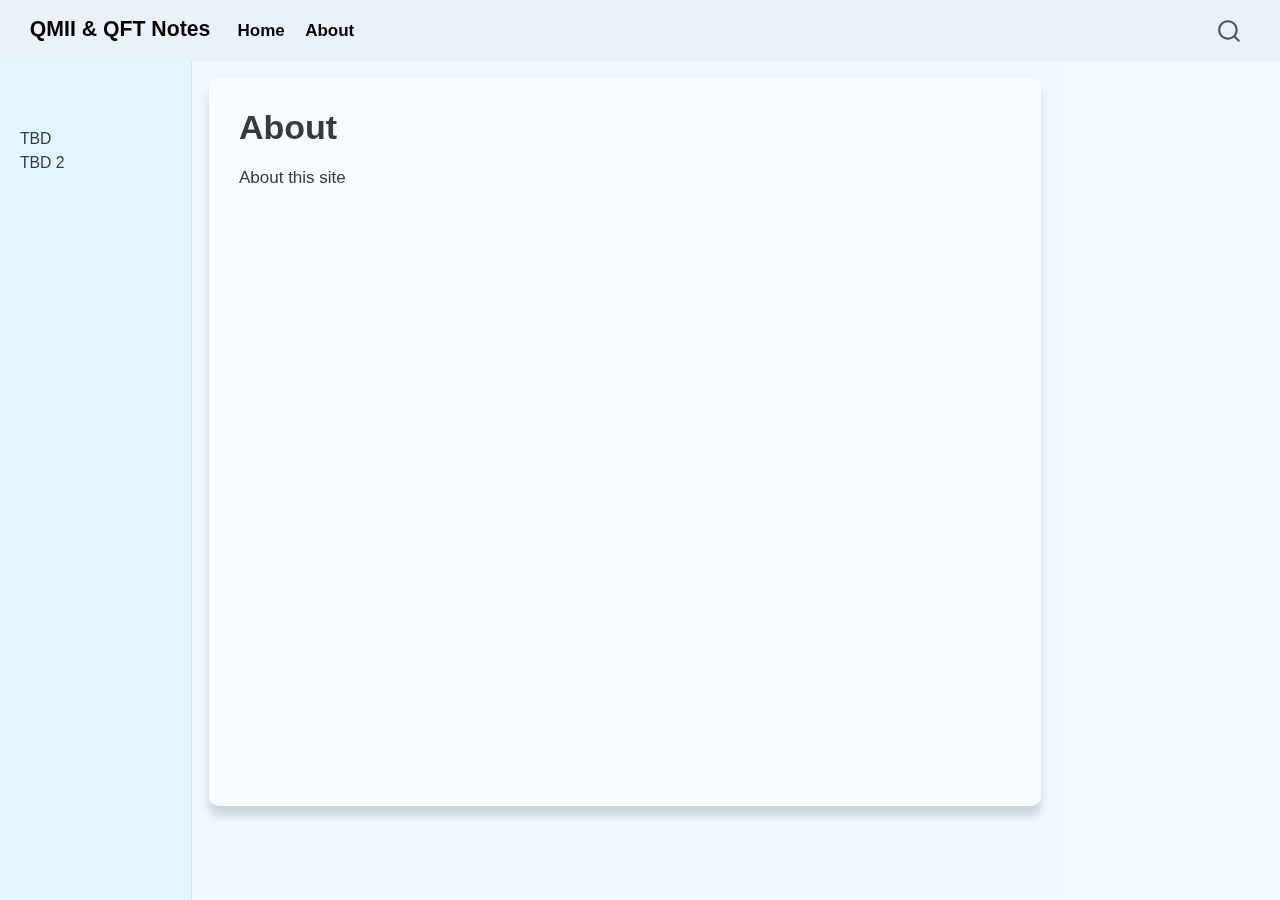
<file: docs/about.html>
<!DOCTYPE html>
<html xmlns="http://www.w3.org/1999/xhtml" lang="en" xml:lang="en"><head>

<meta charset="utf-8">
<meta name="generator" content="quarto-1.7.32">

<meta name="viewport" content="width=device-width, initial-scale=1.0, user-scalable=yes">


<title>About – QMII &amp; QFT Notes</title>
<style>
code{white-space: pre-wrap;}
span.smallcaps{font-variant: small-caps;}
div.columns{display: flex; gap: min(4vw, 1.5em);}
div.column{flex: auto; overflow-x: auto;}
div.hanging-indent{margin-left: 1.5em; text-indent: -1.5em;}
ul.task-list{list-style: none;}
ul.task-list li input[type="checkbox"] {
  width: 0.8em;
  margin: 0 0.8em 0.2em -1em; /* quarto-specific, see https://github.com/quarto-dev/quarto-cli/issues/4556 */ 
  vertical-align: middle;
}
</style>


<script src="site_libs/quarto-nav/quarto-nav.js"></script>
<script src="site_libs/clipboard/clipboard.min.js"></script>
<script src="site_libs/quarto-search/autocomplete.umd.js"></script>
<script src="site_libs/quarto-search/fuse.min.js"></script>
<script src="site_libs/quarto-search/quarto-search.js"></script>
<meta name="quarto:offset" content="./">
<script src="site_libs/quarto-html/quarto.js" type="module"></script>
<script src="site_libs/quarto-html/tabsets/tabsets.js" type="module"></script>
<script src="site_libs/quarto-html/popper.min.js"></script>
<script src="site_libs/quarto-html/tippy.umd.min.js"></script>
<script src="site_libs/quarto-html/anchor.min.js"></script>
<link href="site_libs/quarto-html/tippy.css" rel="stylesheet">
<link href="site_libs/quarto-html/quarto-syntax-highlighting-37eea08aefeeee20ff55810ff984fec1.css" rel="stylesheet" id="quarto-text-highlighting-styles">
<script src="site_libs/bootstrap/bootstrap.min.js"></script>
<link href="site_libs/bootstrap/bootstrap-icons.css" rel="stylesheet">
<link href="site_libs/bootstrap/bootstrap-a0970298a9110c67e8397e394bbea20f.min.css" rel="stylesheet" append-hash="true" id="quarto-bootstrap" data-mode="light">
<script id="quarto-search-options" type="application/json">{
  "location": "navbar",
  "copy-button": false,
  "collapse-after": 3,
  "panel-placement": "end",
  "type": "overlay",
  "limit": 50,
  "keyboard-shortcut": [
    "f",
    "/",
    "s"
  ],
  "show-item-context": false,
  "language": {
    "search-no-results-text": "No results",
    "search-matching-documents-text": "matching documents",
    "search-copy-link-title": "Copy link to search",
    "search-hide-matches-text": "Hide additional matches",
    "search-more-match-text": "more match in this document",
    "search-more-matches-text": "more matches in this document",
    "search-clear-button-title": "Clear",
    "search-text-placeholder": "",
    "search-detached-cancel-button-title": "Cancel",
    "search-submit-button-title": "Submit",
    "search-label": "Search"
  }
}</script>


<link rel="stylesheet" href="styles.css">
</head>

<body class="nav-sidebar docked nav-fixed quarto-light">

<div id="quarto-search-results"></div>
  <header id="quarto-header" class="headroom fixed-top">
    <nav class="navbar navbar-expand-lg " data-bs-theme="dark">
      <div class="navbar-container container-fluid">
      <div class="navbar-brand-container mx-auto">
    <a class="navbar-brand" href="./index.html">
    <span class="navbar-title">QMII &amp; QFT Notes</span>
    </a>
  </div>
            <div id="quarto-search" class="" title="Search"></div>
          <button class="navbar-toggler" type="button" data-bs-toggle="collapse" data-bs-target="#navbarCollapse" aria-controls="navbarCollapse" role="menu" aria-expanded="false" aria-label="Toggle navigation" onclick="if (window.quartoToggleHeadroom) { window.quartoToggleHeadroom(); }">
  <span class="navbar-toggler-icon"></span>
</button>
          <div class="collapse navbar-collapse" id="navbarCollapse">
            <ul class="navbar-nav navbar-nav-scroll me-auto">
  <li class="nav-item">
    <a class="nav-link" href="./index.html"> 
<span class="menu-text">Home</span></a>
  </li>  
  <li class="nav-item">
    <a class="nav-link active" href="./about.html" aria-current="page"> 
<span class="menu-text">About</span></a>
  </li>  
</ul>
          </div> <!-- /navcollapse -->
            <div class="quarto-navbar-tools">
</div>
      </div> <!-- /container-fluid -->
    </nav>
  <nav class="quarto-secondary-nav">
    <div class="container-fluid d-flex">
      <button type="button" class="quarto-btn-toggle btn" data-bs-toggle="collapse" role="button" data-bs-target=".quarto-sidebar-collapse-item" aria-controls="quarto-sidebar" aria-expanded="false" aria-label="Toggle sidebar navigation" onclick="if (window.quartoToggleHeadroom) { window.quartoToggleHeadroom(); }">
        <i class="bi bi-layout-text-sidebar-reverse"></i>
      </button>
        <nav class="quarto-page-breadcrumbs" aria-label="breadcrumb"><ol class="breadcrumb"><li class="breadcrumb-item">About</li></ol></nav>
        <a class="flex-grow-1" role="navigation" data-bs-toggle="collapse" data-bs-target=".quarto-sidebar-collapse-item" aria-controls="quarto-sidebar" aria-expanded="false" aria-label="Toggle sidebar navigation" onclick="if (window.quartoToggleHeadroom) { window.quartoToggleHeadroom(); }">      
        </a>
      <button type="button" class="btn quarto-search-button" aria-label="Search" onclick="window.quartoOpenSearch();">
        <i class="bi bi-search"></i>
      </button>
    </div>
  </nav>
</header>
<!-- content -->
<div id="quarto-content" class="quarto-container page-columns page-rows-contents page-layout-article page-navbar">
<!-- sidebar -->
  <nav id="quarto-sidebar" class="sidebar collapse collapse-horizontal quarto-sidebar-collapse-item sidebar-navigation docked overflow-auto">
        <div class="mt-2 flex-shrink-0 align-items-center">
        <div class="sidebar-search">
        <div id="quarto-search" class="" title="Search"></div>
        </div>
        </div>
    <div class="sidebar-menu-container"> 
    <ul class="list-unstyled mt-1">
        <li class="sidebar-item">
 <span class="menu-text">TBD</span>
  </li>
        <li class="sidebar-item">
 <span class="menu-text">TBD 2</span>
  </li>
    </ul>
    </div>
</nav>
<div id="quarto-sidebar-glass" class="quarto-sidebar-collapse-item" data-bs-toggle="collapse" data-bs-target=".quarto-sidebar-collapse-item"></div>
<!-- margin-sidebar -->
    <div id="quarto-margin-sidebar" class="sidebar margin-sidebar zindex-bottom">
        
    </div>
<!-- main -->
<main class="content" id="quarto-document-content">

<header id="title-block-header" class="quarto-title-block default">
<div class="quarto-title">
<h1 class="title">About</h1>
</div>



<div class="quarto-title-meta">

    
  
    
  </div>
  


</header>


<p>About this site</p>



</main> <!-- /main -->
<script id="quarto-html-after-body" type="application/javascript">
  window.document.addEventListener("DOMContentLoaded", function (event) {
    const icon = "";
    const anchorJS = new window.AnchorJS();
    anchorJS.options = {
      placement: 'right',
      icon: icon
    };
    anchorJS.add('.anchored');
    const isCodeAnnotation = (el) => {
      for (const clz of el.classList) {
        if (clz.startsWith('code-annotation-')) {                     
          return true;
        }
      }
      return false;
    }
    const onCopySuccess = function(e) {
      // button target
      const button = e.trigger;
      // don't keep focus
      button.blur();
      // flash "checked"
      button.classList.add('code-copy-button-checked');
      var currentTitle = button.getAttribute("title");
      button.setAttribute("title", "Copied!");
      let tooltip;
      if (window.bootstrap) {
        button.setAttribute("data-bs-toggle", "tooltip");
        button.setAttribute("data-bs-placement", "left");
        button.setAttribute("data-bs-title", "Copied!");
        tooltip = new bootstrap.Tooltip(button, 
          { trigger: "manual", 
            customClass: "code-copy-button-tooltip",
            offset: [0, -8]});
        tooltip.show();    
      }
      setTimeout(function() {
        if (tooltip) {
          tooltip.hide();
          button.removeAttribute("data-bs-title");
          button.removeAttribute("data-bs-toggle");
          button.removeAttribute("data-bs-placement");
        }
        button.setAttribute("title", currentTitle);
        button.classList.remove('code-copy-button-checked');
      }, 1000);
      // clear code selection
      e.clearSelection();
    }
    const getTextToCopy = function(trigger) {
        const codeEl = trigger.previousElementSibling.cloneNode(true);
        for (const childEl of codeEl.children) {
          if (isCodeAnnotation(childEl)) {
            childEl.remove();
          }
        }
        return codeEl.innerText;
    }
    const clipboard = new window.ClipboardJS('.code-copy-button:not([data-in-quarto-modal])', {
      text: getTextToCopy
    });
    clipboard.on('success', onCopySuccess);
    if (window.document.getElementById('quarto-embedded-source-code-modal')) {
      const clipboardModal = new window.ClipboardJS('.code-copy-button[data-in-quarto-modal]', {
        text: getTextToCopy,
        container: window.document.getElementById('quarto-embedded-source-code-modal')
      });
      clipboardModal.on('success', onCopySuccess);
    }
      var localhostRegex = new RegExp(/^(?:http|https):\/\/localhost\:?[0-9]*\//);
      var mailtoRegex = new RegExp(/^mailto:/);
        var filterRegex = new RegExp("https:\/\/zty624\.github\.io\/qm2qft");
      var isInternal = (href) => {
          return filterRegex.test(href) || localhostRegex.test(href) || mailtoRegex.test(href);
      }
      // Inspect non-navigation links and adorn them if external
     var links = window.document.querySelectorAll('a[href]:not(.nav-link):not(.navbar-brand):not(.toc-action):not(.sidebar-link):not(.sidebar-item-toggle):not(.pagination-link):not(.no-external):not([aria-hidden]):not(.dropdown-item):not(.quarto-navigation-tool):not(.about-link)');
      for (var i=0; i<links.length; i++) {
        const link = links[i];
        if (!isInternal(link.href)) {
          // undo the damage that might have been done by quarto-nav.js in the case of
          // links that we want to consider external
          if (link.dataset.originalHref !== undefined) {
            link.href = link.dataset.originalHref;
          }
        }
      }
    function tippyHover(el, contentFn, onTriggerFn, onUntriggerFn) {
      const config = {
        allowHTML: true,
        maxWidth: 500,
        delay: 100,
        arrow: false,
        appendTo: function(el) {
            return el.parentElement;
        },
        interactive: true,
        interactiveBorder: 10,
        theme: 'quarto',
        placement: 'bottom-start',
      };
      if (contentFn) {
        config.content = contentFn;
      }
      if (onTriggerFn) {
        config.onTrigger = onTriggerFn;
      }
      if (onUntriggerFn) {
        config.onUntrigger = onUntriggerFn;
      }
      window.tippy(el, config); 
    }
    const noterefs = window.document.querySelectorAll('a[role="doc-noteref"]');
    for (var i=0; i<noterefs.length; i++) {
      const ref = noterefs[i];
      tippyHover(ref, function() {
        // use id or data attribute instead here
        let href = ref.getAttribute('data-footnote-href') || ref.getAttribute('href');
        try { href = new URL(href).hash; } catch {}
        const id = href.replace(/^#\/?/, "");
        const note = window.document.getElementById(id);
        if (note) {
          return note.innerHTML;
        } else {
          return "";
        }
      });
    }
    const xrefs = window.document.querySelectorAll('a.quarto-xref');
    const processXRef = (id, note) => {
      // Strip column container classes
      const stripColumnClz = (el) => {
        el.classList.remove("page-full", "page-columns");
        if (el.children) {
          for (const child of el.children) {
            stripColumnClz(child);
          }
        }
      }
      stripColumnClz(note)
      if (id === null || id.startsWith('sec-')) {
        // Special case sections, only their first couple elements
        const container = document.createElement("div");
        if (note.children && note.children.length > 2) {
          container.appendChild(note.children[0].cloneNode(true));
          for (let i = 1; i < note.children.length; i++) {
            const child = note.children[i];
            if (child.tagName === "P" && child.innerText === "") {
              continue;
            } else {
              container.appendChild(child.cloneNode(true));
              break;
            }
          }
          if (window.Quarto?.typesetMath) {
            window.Quarto.typesetMath(container);
          }
          return container.innerHTML
        } else {
          if (window.Quarto?.typesetMath) {
            window.Quarto.typesetMath(note);
          }
          return note.innerHTML;
        }
      } else {
        // Remove any anchor links if they are present
        const anchorLink = note.querySelector('a.anchorjs-link');
        if (anchorLink) {
          anchorLink.remove();
        }
        if (window.Quarto?.typesetMath) {
          window.Quarto.typesetMath(note);
        }
        if (note.classList.contains("callout")) {
          return note.outerHTML;
        } else {
          return note.innerHTML;
        }
      }
    }
    for (var i=0; i<xrefs.length; i++) {
      const xref = xrefs[i];
      tippyHover(xref, undefined, function(instance) {
        instance.disable();
        let url = xref.getAttribute('href');
        let hash = undefined; 
        if (url.startsWith('#')) {
          hash = url;
        } else {
          try { hash = new URL(url).hash; } catch {}
        }
        if (hash) {
          const id = hash.replace(/^#\/?/, "");
          const note = window.document.getElementById(id);
          if (note !== null) {
            try {
              const html = processXRef(id, note.cloneNode(true));
              instance.setContent(html);
            } finally {
              instance.enable();
              instance.show();
            }
          } else {
            // See if we can fetch this
            fetch(url.split('#')[0])
            .then(res => res.text())
            .then(html => {
              const parser = new DOMParser();
              const htmlDoc = parser.parseFromString(html, "text/html");
              const note = htmlDoc.getElementById(id);
              if (note !== null) {
                const html = processXRef(id, note);
                instance.setContent(html);
              } 
            }).finally(() => {
              instance.enable();
              instance.show();
            });
          }
        } else {
          // See if we can fetch a full url (with no hash to target)
          // This is a special case and we should probably do some content thinning / targeting
          fetch(url)
          .then(res => res.text())
          .then(html => {
            const parser = new DOMParser();
            const htmlDoc = parser.parseFromString(html, "text/html");
            const note = htmlDoc.querySelector('main.content');
            if (note !== null) {
              // This should only happen for chapter cross references
              // (since there is no id in the URL)
              // remove the first header
              if (note.children.length > 0 && note.children[0].tagName === "HEADER") {
                note.children[0].remove();
              }
              const html = processXRef(null, note);
              instance.setContent(html);
            } 
          }).finally(() => {
            instance.enable();
            instance.show();
          });
        }
      }, function(instance) {
      });
    }
        let selectedAnnoteEl;
        const selectorForAnnotation = ( cell, annotation) => {
          let cellAttr = 'data-code-cell="' + cell + '"';
          let lineAttr = 'data-code-annotation="' +  annotation + '"';
          const selector = 'span[' + cellAttr + '][' + lineAttr + ']';
          return selector;
        }
        const selectCodeLines = (annoteEl) => {
          const doc = window.document;
          const targetCell = annoteEl.getAttribute("data-target-cell");
          const targetAnnotation = annoteEl.getAttribute("data-target-annotation");
          const annoteSpan = window.document.querySelector(selectorForAnnotation(targetCell, targetAnnotation));
          const lines = annoteSpan.getAttribute("data-code-lines").split(",");
          const lineIds = lines.map((line) => {
            return targetCell + "-" + line;
          })
          let top = null;
          let height = null;
          let parent = null;
          if (lineIds.length > 0) {
              //compute the position of the single el (top and bottom and make a div)
              const el = window.document.getElementById(lineIds[0]);
              top = el.offsetTop;
              height = el.offsetHeight;
              parent = el.parentElement.parentElement;
            if (lineIds.length > 1) {
              const lastEl = window.document.getElementById(lineIds[lineIds.length - 1]);
              const bottom = lastEl.offsetTop + lastEl.offsetHeight;
              height = bottom - top;
            }
            if (top !== null && height !== null && parent !== null) {
              // cook up a div (if necessary) and position it 
              let div = window.document.getElementById("code-annotation-line-highlight");
              if (div === null) {
                div = window.document.createElement("div");
                div.setAttribute("id", "code-annotation-line-highlight");
                div.style.position = 'absolute';
                parent.appendChild(div);
              }
              div.style.top = top - 2 + "px";
              div.style.height = height + 4 + "px";
              div.style.left = 0;
              let gutterDiv = window.document.getElementById("code-annotation-line-highlight-gutter");
              if (gutterDiv === null) {
                gutterDiv = window.document.createElement("div");
                gutterDiv.setAttribute("id", "code-annotation-line-highlight-gutter");
                gutterDiv.style.position = 'absolute';
                const codeCell = window.document.getElementById(targetCell);
                const gutter = codeCell.querySelector('.code-annotation-gutter');
                gutter.appendChild(gutterDiv);
              }
              gutterDiv.style.top = top - 2 + "px";
              gutterDiv.style.height = height + 4 + "px";
            }
            selectedAnnoteEl = annoteEl;
          }
        };
        const unselectCodeLines = () => {
          const elementsIds = ["code-annotation-line-highlight", "code-annotation-line-highlight-gutter"];
          elementsIds.forEach((elId) => {
            const div = window.document.getElementById(elId);
            if (div) {
              div.remove();
            }
          });
          selectedAnnoteEl = undefined;
        };
          // Handle positioning of the toggle
      window.addEventListener(
        "resize",
        throttle(() => {
          elRect = undefined;
          if (selectedAnnoteEl) {
            selectCodeLines(selectedAnnoteEl);
          }
        }, 10)
      );
      function throttle(fn, ms) {
      let throttle = false;
      let timer;
        return (...args) => {
          if(!throttle) { // first call gets through
              fn.apply(this, args);
              throttle = true;
          } else { // all the others get throttled
              if(timer) clearTimeout(timer); // cancel #2
              timer = setTimeout(() => {
                fn.apply(this, args);
                timer = throttle = false;
              }, ms);
          }
        };
      }
        // Attach click handler to the DT
        const annoteDls = window.document.querySelectorAll('dt[data-target-cell]');
        for (const annoteDlNode of annoteDls) {
          annoteDlNode.addEventListener('click', (event) => {
            const clickedEl = event.target;
            if (clickedEl !== selectedAnnoteEl) {
              unselectCodeLines();
              const activeEl = window.document.querySelector('dt[data-target-cell].code-annotation-active');
              if (activeEl) {
                activeEl.classList.remove('code-annotation-active');
              }
              selectCodeLines(clickedEl);
              clickedEl.classList.add('code-annotation-active');
            } else {
              // Unselect the line
              unselectCodeLines();
              clickedEl.classList.remove('code-annotation-active');
            }
          });
        }
    const findCites = (el) => {
      const parentEl = el.parentElement;
      if (parentEl) {
        const cites = parentEl.dataset.cites;
        if (cites) {
          return {
            el,
            cites: cites.split(' ')
          };
        } else {
          return findCites(el.parentElement)
        }
      } else {
        return undefined;
      }
    };
    var bibliorefs = window.document.querySelectorAll('a[role="doc-biblioref"]');
    for (var i=0; i<bibliorefs.length; i++) {
      const ref = bibliorefs[i];
      const citeInfo = findCites(ref);
      if (citeInfo) {
        tippyHover(citeInfo.el, function() {
          var popup = window.document.createElement('div');
          citeInfo.cites.forEach(function(cite) {
            var citeDiv = window.document.createElement('div');
            citeDiv.classList.add('hanging-indent');
            citeDiv.classList.add('csl-entry');
            var biblioDiv = window.document.getElementById('ref-' + cite);
            if (biblioDiv) {
              citeDiv.innerHTML = biblioDiv.innerHTML;
            }
            popup.appendChild(citeDiv);
          });
          return popup.innerHTML;
        });
      }
    }
  });
  </script>
</div> <!-- /content -->




</body></html>
</file>
<file: docs/site_libs/quarto-html/tippy.css>
.tippy-box[data-animation=fade][data-state=hidden]{opacity:0}[data-tippy-root]{max-width:calc(100vw - 10px)}.tippy-box{position:relative;background-color:#333;color:#fff;border-radius:4px;font-size:14px;line-height:1.4;white-space:normal;outline:0;transition-property:transform,visibility,opacity}.tippy-box[data-placement^=top]>.tippy-arrow{bottom:0}.tippy-box[data-placement^=top]>.tippy-arrow:before{bottom:-7px;left:0;border-width:8px 8px 0;border-top-color:initial;transform-origin:center top}.tippy-box[data-placement^=bottom]>.tippy-arrow{top:0}.tippy-box[data-placement^=bottom]>.tippy-arrow:before{top:-7px;left:0;border-width:0 8px 8px;border-bottom-color:initial;transform-origin:center bottom}.tippy-box[data-placement^=left]>.tippy-arrow{right:0}.tippy-box[data-placement^=left]>.tippy-arrow:before{border-width:8px 0 8px 8px;border-left-color:initial;right:-7px;transform-origin:center left}.tippy-box[data-placement^=right]>.tippy-arrow{left:0}.tippy-box[data-placement^=right]>.tippy-arrow:before{left:-7px;border-width:8px 8px 8px 0;border-right-color:initial;transform-origin:center right}.tippy-box[data-inertia][data-state=visible]{transition-timing-function:cubic-bezier(.54,1.5,.38,1.11)}.tippy-arrow{width:16px;height:16px;color:#333}.tippy-arrow:before{content:"";position:absolute;border-color:transparent;border-style:solid}.tippy-content{position:relative;padding:5px 9px;z-index:1}
</file>
<file: docs/site_libs/quarto-html/quarto-syntax-highlighting-37eea08aefeeee20ff55810ff984fec1.css>
/* quarto syntax highlight colors */
:root {
  --quarto-hl-ot-color: #003B4F;
  --quarto-hl-at-color: #657422;
  --quarto-hl-ss-color: #20794D;
  --quarto-hl-an-color: #5E5E5E;
  --quarto-hl-fu-color: #4758AB;
  --quarto-hl-st-color: #20794D;
  --quarto-hl-cf-color: #003B4F;
  --quarto-hl-op-color: #5E5E5E;
  --quarto-hl-er-color: #AD0000;
  --quarto-hl-bn-color: #AD0000;
  --quarto-hl-al-color: #AD0000;
  --quarto-hl-va-color: #111111;
  --quarto-hl-bu-color: inherit;
  --quarto-hl-ex-color: inherit;
  --quarto-hl-pp-color: #AD0000;
  --quarto-hl-in-color: #5E5E5E;
  --quarto-hl-vs-color: #20794D;
  --quarto-hl-wa-color: #5E5E5E;
  --quarto-hl-do-color: #5E5E5E;
  --quarto-hl-im-color: #00769E;
  --quarto-hl-ch-color: #20794D;
  --quarto-hl-dt-color: #AD0000;
  --quarto-hl-fl-color: #AD0000;
  --quarto-hl-co-color: #5E5E5E;
  --quarto-hl-cv-color: #5E5E5E;
  --quarto-hl-cn-color: #8f5902;
  --quarto-hl-sc-color: #5E5E5E;
  --quarto-hl-dv-color: #AD0000;
  --quarto-hl-kw-color: #003B4F;
}

/* other quarto variables */
:root {
  --quarto-font-monospace: SFMono-Regular, Menlo, Monaco, Consolas, "Liberation Mono", "Courier New", monospace;
}

/* syntax highlight based on Pandoc's rules */
pre > code.sourceCode > span {
  color: #003B4F;
}

code.sourceCode > span {
  color: #003B4F;
}

div.sourceCode,
div.sourceCode pre.sourceCode {
  color: #003B4F;
}

/* Normal */
code span {
  color: #003B4F;
}

/* Alert */
code span.al {
  color: #AD0000;
  font-style: inherit;
}

/* Annotation */
code span.an {
  color: #5E5E5E;
  font-style: inherit;
}

/* Attribute */
code span.at {
  color: #657422;
  font-style: inherit;
}

/* BaseN */
code span.bn {
  color: #AD0000;
  font-style: inherit;
}

/* BuiltIn */
code span.bu {
  font-style: inherit;
}

/* ControlFlow */
code span.cf {
  color: #003B4F;
  font-weight: bold;
  font-style: inherit;
}

/* Char */
code span.ch {
  color: #20794D;
  font-style: inherit;
}

/* Constant */
code span.cn {
  color: #8f5902;
  font-style: inherit;
}

/* Comment */
code span.co {
  color: #5E5E5E;
  font-style: inherit;
}

/* CommentVar */
code span.cv {
  color: #5E5E5E;
  font-style: italic;
}

/* Documentation */
code span.do {
  color: #5E5E5E;
  font-style: italic;
}

/* DataType */
code span.dt {
  color: #AD0000;
  font-style: inherit;
}

/* DecVal */
code span.dv {
  color: #AD0000;
  font-style: inherit;
}

/* Error */
code span.er {
  color: #AD0000;
  font-style: inherit;
}

/* Extension */
code span.ex {
  font-style: inherit;
}

/* Float */
code span.fl {
  color: #AD0000;
  font-style: inherit;
}

/* Function */
code span.fu {
  color: #4758AB;
  font-style: inherit;
}

/* Import */
code span.im {
  color: #00769E;
  font-style: inherit;
}

/* Information */
code span.in {
  color: #5E5E5E;
  font-style: inherit;
}

/* Keyword */
code span.kw {
  color: #003B4F;
  font-weight: bold;
  font-style: inherit;
}

/* Operator */
code span.op {
  color: #5E5E5E;
  font-style: inherit;
}

/* Other */
code span.ot {
  color: #003B4F;
  font-style: inherit;
}

/* Preprocessor */
code span.pp {
  color: #AD0000;
  font-style: inherit;
}

/* SpecialChar */
code span.sc {
  color: #5E5E5E;
  font-style: inherit;
}

/* SpecialString */
code span.ss {
  color: #20794D;
  font-style: inherit;
}

/* String */
code span.st {
  color: #20794D;
  font-style: inherit;
}

/* Variable */
code span.va {
  color: #111111;
  font-style: inherit;
}

/* VerbatimString */
code span.vs {
  color: #20794D;
  font-style: inherit;
}

/* Warning */
code span.wa {
  color: #5E5E5E;
  font-style: italic;
}

.prevent-inlining {
  content: "</";
}

/*# sourceMappingURL=27d3d809615f7771493d095567f04340.css.map */
</file>
<file: docs/styles.css>
body {
    /* Global Font Settings */
    font-family: 
        "Noto Sans SC", 
        sans-serif;

    /* Global Bg Image */
    background-image: url('https://raw.githubusercontent.com/zty624/qm2qft/main/assets/bg.png');
    background-size: cover;        /* 自适应裁切，覆盖整个区域 */
    background-position: center;   /* 居中显示 */
    background-repeat: no-repeat;  /* 不重复 */
    background-attachment: fixed;  /* 固定背景，滚动时不移动 */
}

/* Basic Global Mask */
#quarto-content,
.quarto-container {
    background-color: rgba(75, 198, 255, 0.1);
    backdrop-filter: blur(3px);
}

/* Navbar Background Adjustment */
.navbar {
  background-color: rgba(182, 209, 235, 0.3) !important;
  backdrop-filter: blur(8px);
}

/* Navbar Font Color */
.navbar a,
.navbar .nav-link,
.navbar-brand,
.navbar-nav .nav-item .nav-link {
  color: #000000 !important;
  font-weight: bold !important;
}

/* Navbar Link Hover Effect */
.navbar a:hover,
.navbar .nav-link:hover {
  color: rgb(0, 96, 185) !important;
}

/* Sidebar Background Adjustment */
#quarto-sidebar {
  background-color: rgba(255, 255, 255, 0.2) !important;
  /* border-radius: 8px; */
  backdrop-filter: blur(5px);
  padding: 20px;
}

/* Sidebar Font Setting */
.sidebar a,
.sidebar .side-link,
.sidebar-brand {
  color: #000000 !important;
}

/* Margin Sidebar Mask */
#quarto-margin-sidebar {
  background-color: rgba(255, 255, 255, 0.2);
  /* border-radius: 8px; */
  padding: 20px;
}

/* Main Content Mask */
main.content,
#quarto-document-content,
article {
  background-color: rgba(255, 255, 255, 0.75);
  backdrop-filter: blur(5px);
  padding: 30px;
  border-radius: 10px;
  box-shadow: 0 10px 10px rgba(0, 0, 0, 0.15);
}

/* 宽屏布局调整 */
@media (min-width: 1200px) {
  /* 整体容器 */
  .page-columns {
    display: grid !important;
    grid-template-columns: 15% 65% 20% !important;
    gap: 1rem !important;
    width: 100% !important;
  }
  
  /* 左侧边栏 */
  #quarto-sidebar,
  .sidebar-navigation {
    grid-column: 1 !important;
    width: 100% !important;
    max-width: 100% !important;
  }
  
  /* 主内容区域 */
  #quarto-content,
  main.content,
  #quarto-document-content {
    grid-column: 2 !important;
    width: 100% !important;
    max-width: 100% !important;
  }
  
  /* 右侧 TOC (On this page) */
  #quarto-margin-sidebar,
  .margin-sidebar {
    grid-column: 3 !important;
    width: 100% !important;
    max-width: 100% !important;
  }
}
</file>
